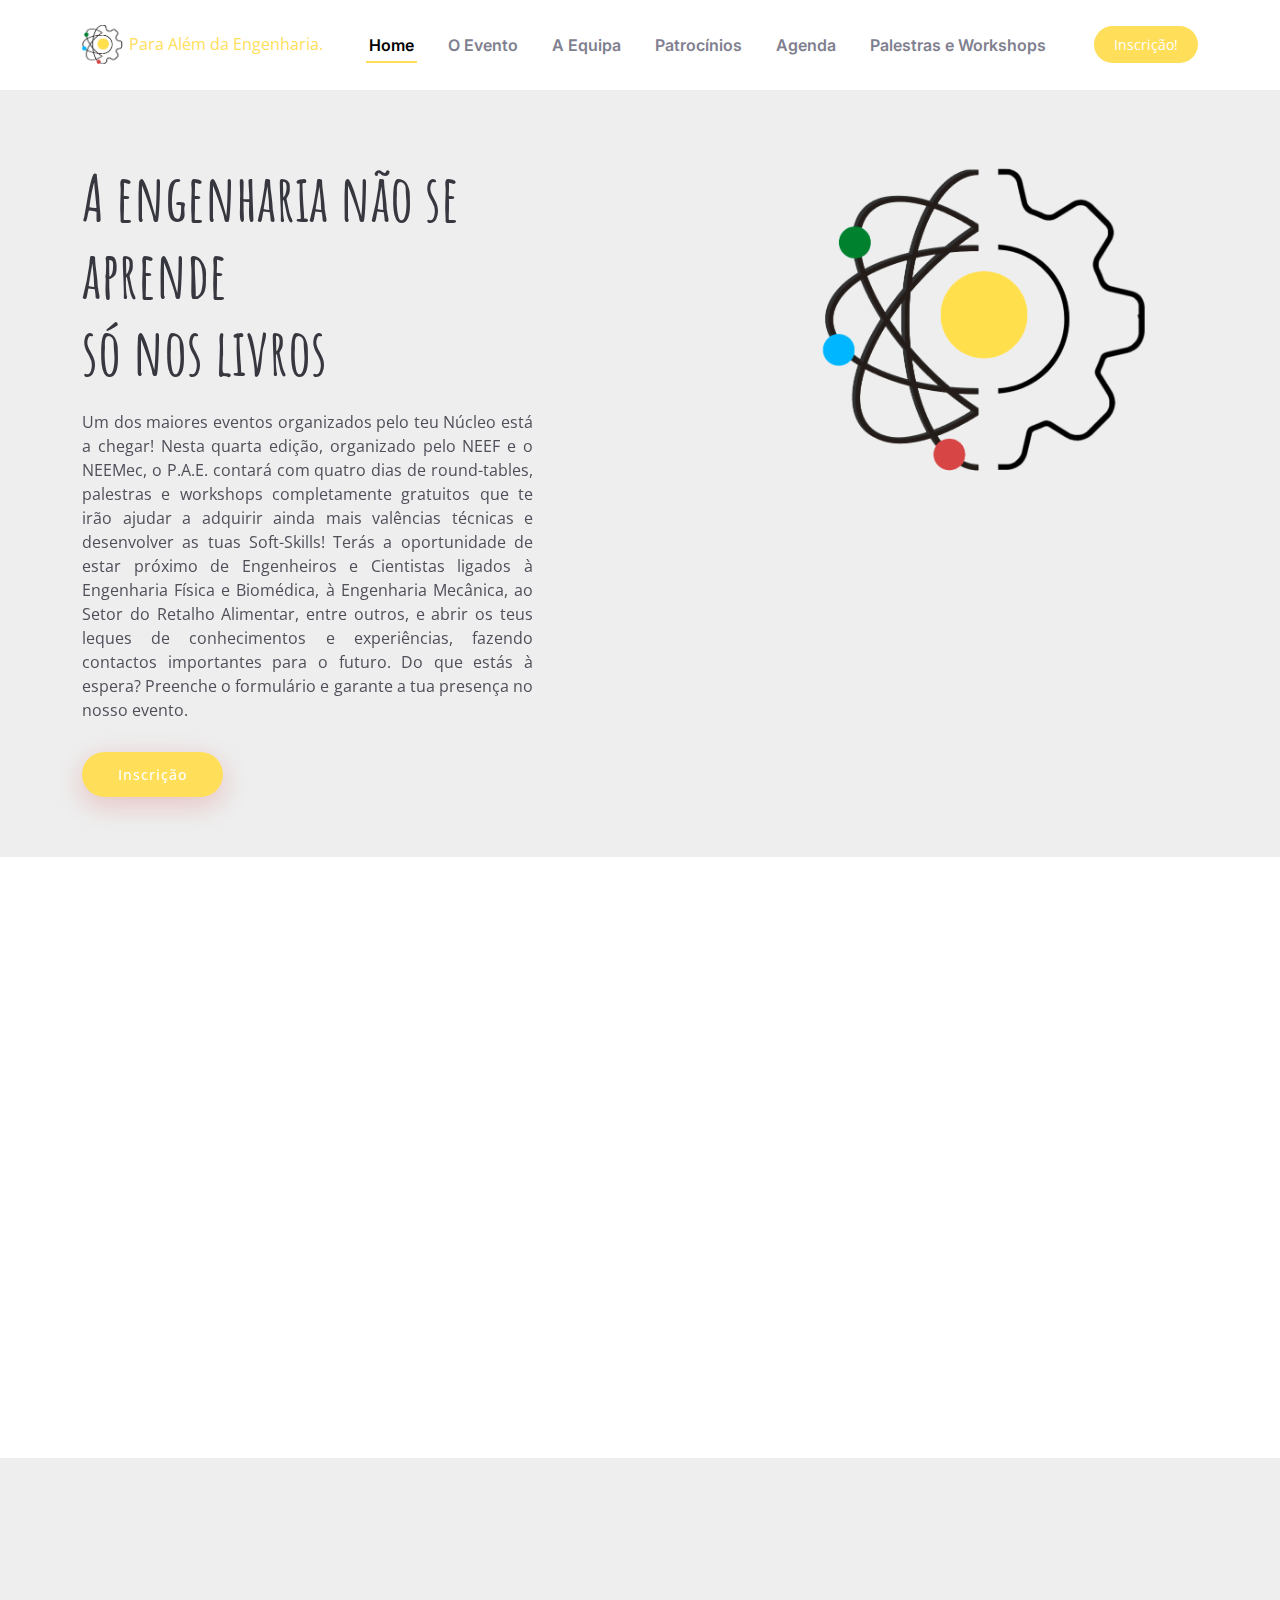
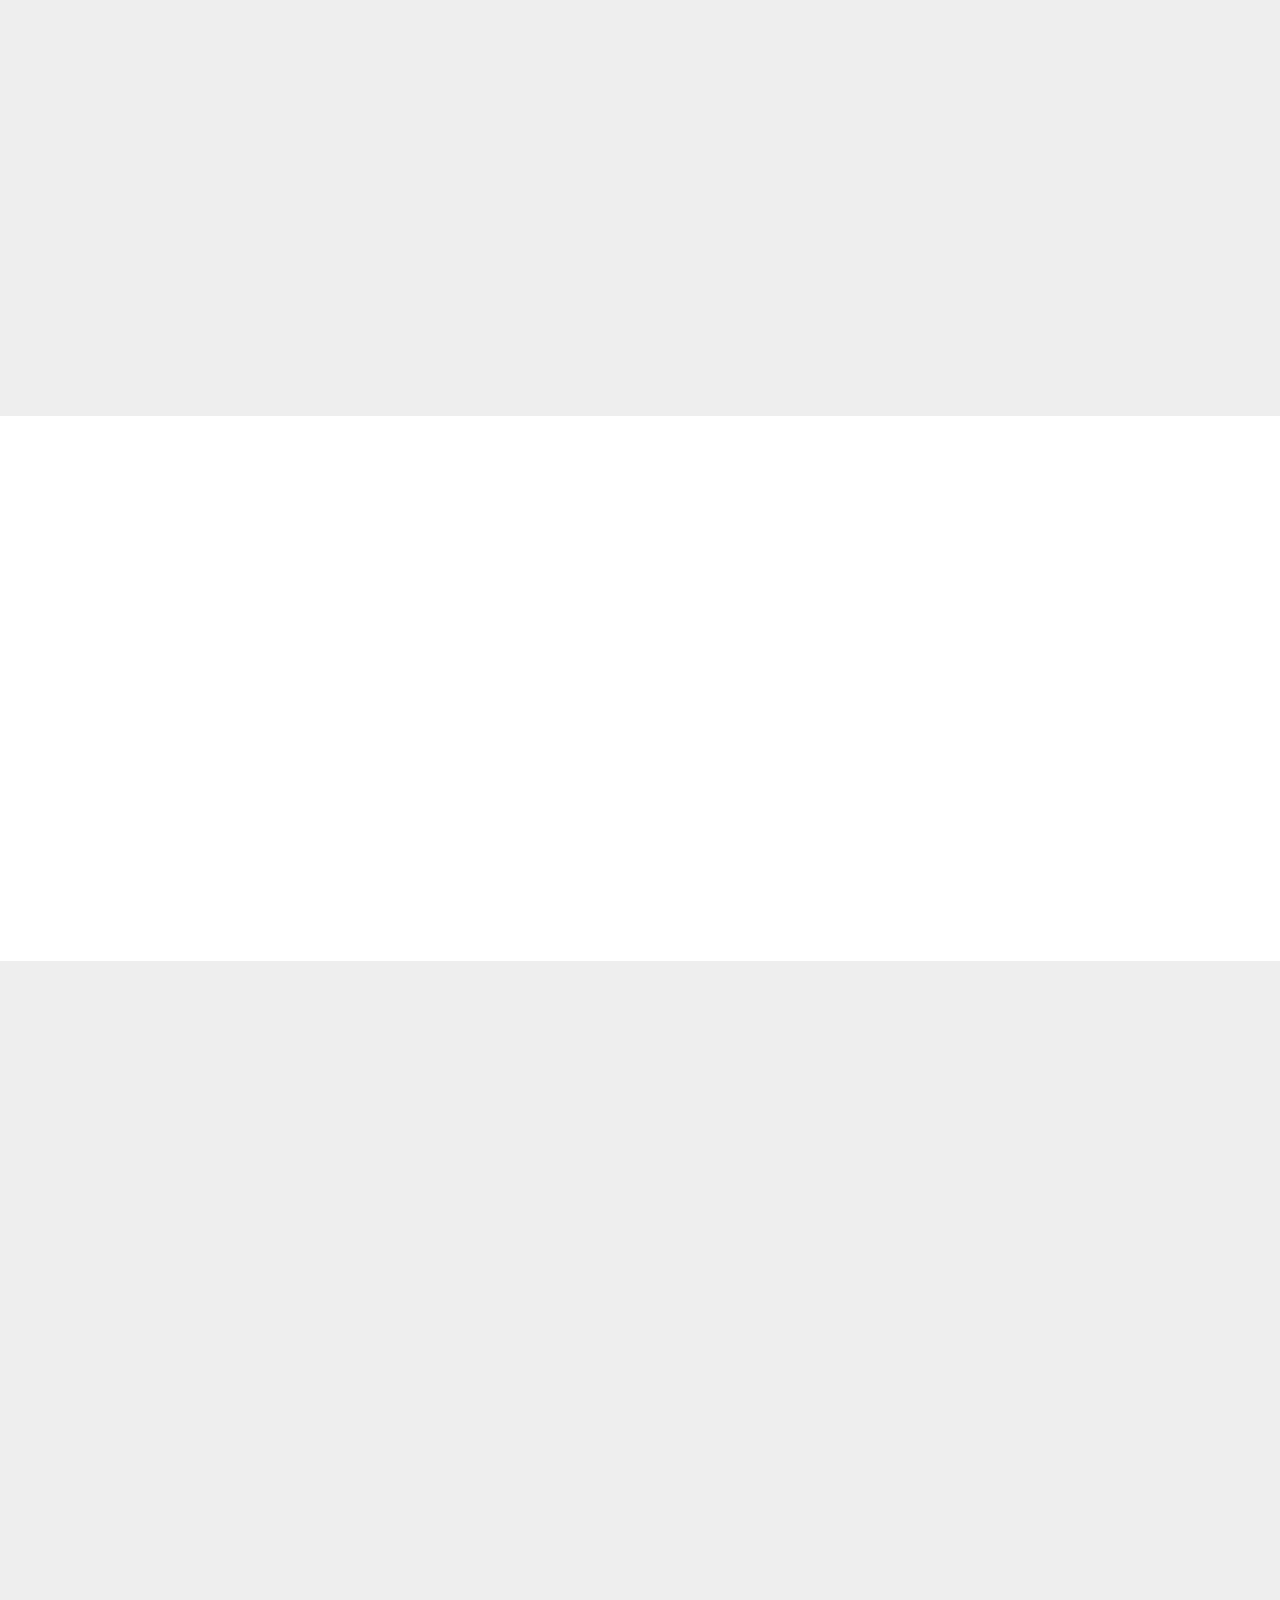
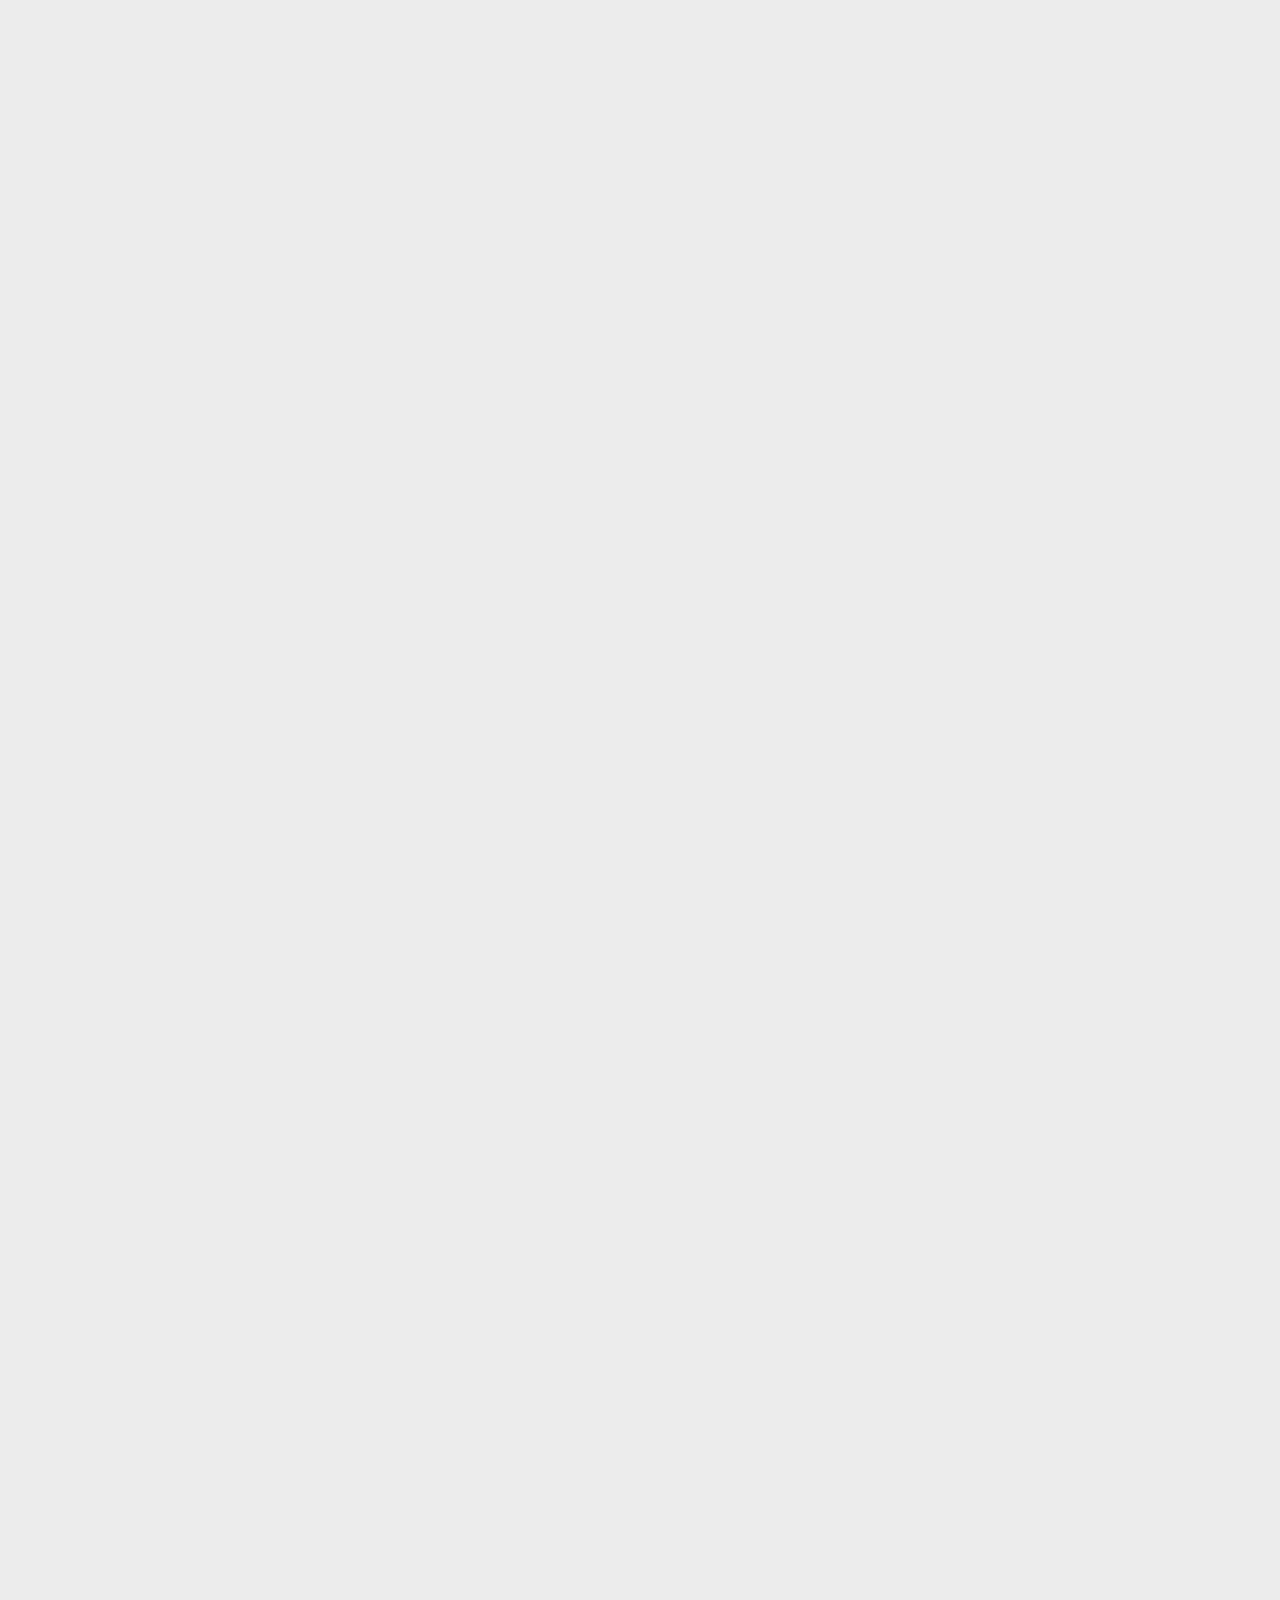
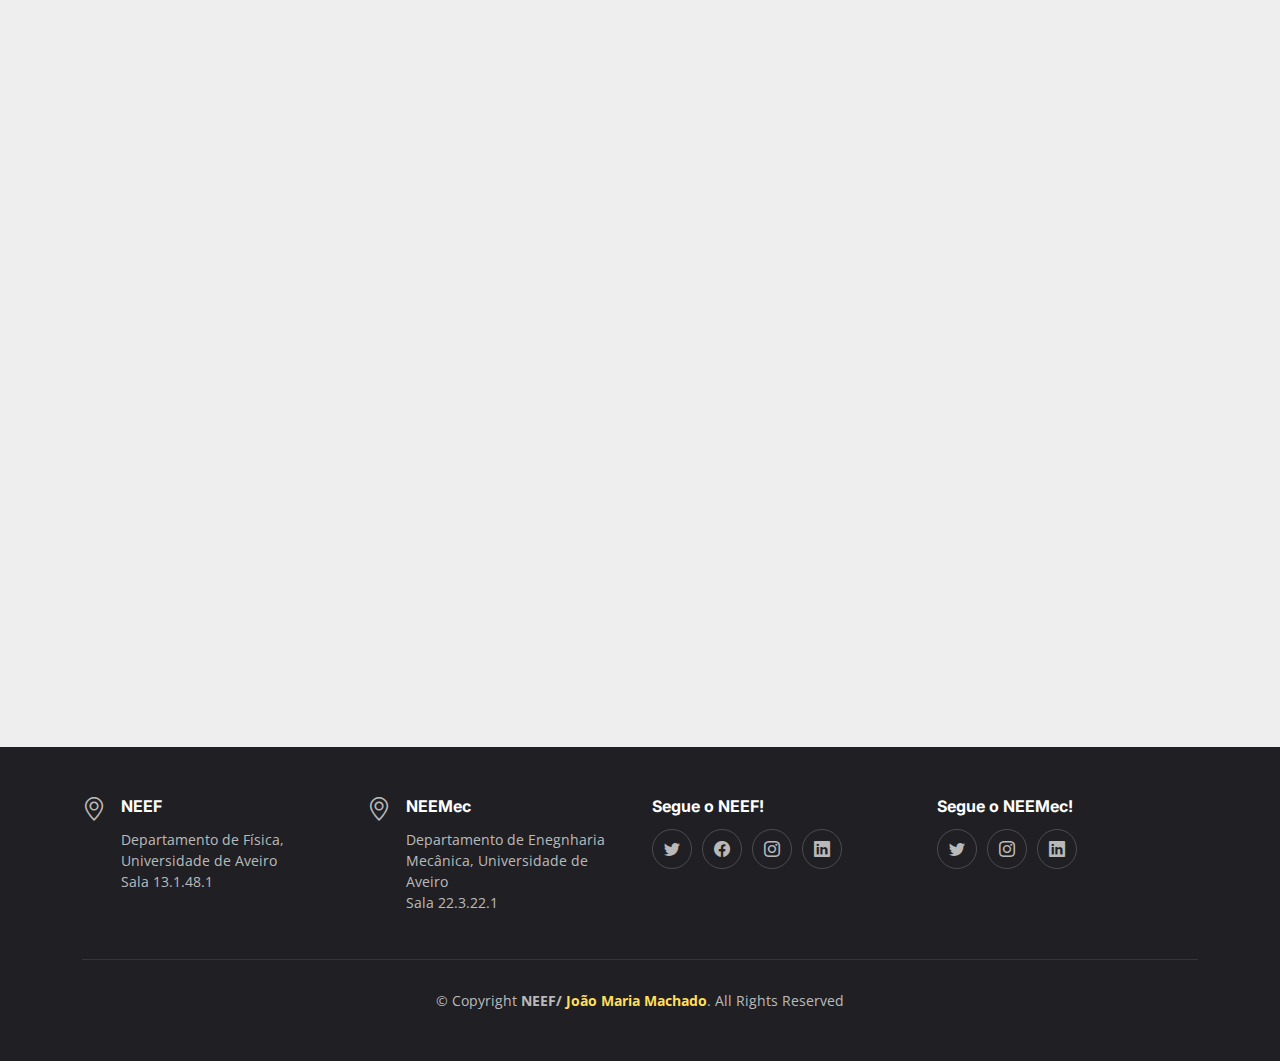
<file: index.html>
<!DOCTYPE html>
<html lang="pt">

<head>
  <meta charset="utf-8">
  <meta content="width=device-width, initial-scale=1.0" name="viewport">

  <title>Para Além da Engenharia</title>
  <meta content="" name="description">
  <meta content="" name="keywords">

  <!-- Favicons -->
  <link href="assets/img/favicon.png" rel="icon">
  <link href="assets/img/apple-touch-icon.png" rel="apple-touch-icon">

  <!-- Google Fonts -->
  <link rel="preconnect" href="https://fonts.googleapis.com">
  <link rel="preconnect" href="https://fonts.gstatic.com" crossorigin>
  <link href="https://fonts.googleapis.com/css2?family=Open+Sans:ital,wght@0,300;0,400;0,500;0,600;0,700;1,300;1,400;1,600;1,700&family=Amatic+SC:ital,wght@0,300;0,400;0,500;0,600;0,700;1,300;1,400;1,500;1,600;1,700&family=Inter:ital,wght@0,300;0,400;0,500;0,600;0,700;1,300;1,400;1,500;1,600;1,700&display=swap" rel="stylesheet">

  <!-- Vendor CSS Files -->
  <link href="assets/vendor/bootstrap/css/bootstrap.min.css" rel="stylesheet">
  <link href="assets/vendor/bootstrap-icons/bootstrap-icons.css" rel="stylesheet">
  <link href="assets/vendor/aos/aos.css" rel="stylesheet">
  <link href="assets/vendor/glightbox/css/glightbox.min.css" rel="stylesheet">
  <link href="assets/vendor/swiper/swiper-bundle.min.css" rel="stylesheet">

  <!-- Template Main CSS File -->
  <link href="assets/css/main.css" rel="stylesheet">



		<script src="https://ajax.googleapis.com/ajax/libs/jquery/3.3.1/jquery.min.js"></script>
		<script src="https://cdnjs.cloudflare.com/ajax/libs/popper.js/1.12.9/umd/popper.min.js"></script>
		<script src="https://maxcdn.bootstrapcdn.com/bootstrap/4.0.0/js/bootstrap.min.js"></script>
		<style>
				.card {
						margin: 40px;
				}
		</style>

</head>

<body>

  <!-- ======= Header ======= -->
  <header id="header" class="header fixed-top d-flex align-items-center">
    <div class="container d-flex align-items-center justify-content-between">

      <a href="index.html" class="logo d-flex align-items-center me-auto me-lg-0">
        <!-- Uncomment the line below if you also wish to use an image logo -->
        <img src="assets/img/image.png" alt="">
      </h1> Para Além da Engenharia<span>.</span></h1>
      </a>

      <nav id="navbar" class="navbar">
        <ul>
          <li><a href="#hero">Home</a></li>
          <li><a href="#about">O Evento</a></li>
          <li><a href="#chefs">A Equipa</a></li>
          <li><a href="#menu">Patrocínios</a></li>
          <li><a href="#schedule">Agenda</a></li>
          <li><a href="#detalhes">Palestras e Workshops</a></li>
        </ul>
      </nav><!-- .navbar -->

      <a class="btn-book-a-table" href="https://forms.gle/epuyZ7zQnH4CVH4K8">Inscrição!</a>
      <i class="mobile-nav-toggle mobile-nav-show bi bi-list"></i>
      <i class="mobile-nav-toggle mobile-nav-hide d-none bi bi-x"></i>

    </div>
  </header><!-- End Header -->

  <!-- ======= Hero Section ======= -->
  <section id="hero" class="hero d-flex align-items-center section-bg">
    <div class="container">
      <div class="row justify-content-between gy-5">
        <div class="col-lg-5 order-2 order-lg-1 d-flex flex-column justify-content-center align-items-center align-items-lg-start text-center text-lg-start">
          <h2 data-aos="fade-up">A engenharia não se aprende<br>só nos livros</h2>
          <p data-aos="fade-up" data-aos-delay="100" style="text-align: justify;" >Um dos maiores eventos organizados pelo teu Núcleo está a chegar! 
            Nesta quarta edição, organizado pelo NEEF e o NEEMec, o P.A.E. contará com quatro dias de round-tables, palestras e workshops completamente gratuitos que te irão ajudar a adquirir ainda mais valências técnicas e desenvolver as tuas Soft-Skills!
            Terás a oportunidade de estar próximo de Engenheiros e Cientistas ligados à Engenharia Física e Biomédica, à Engenharia Mecânica, ao Setor do Retalho Alimentar, entre outros, e abrir os teus leques de conhecimentos e experiências, fazendo contactos importantes para o futuro.            
            Do que estás à espera? Preenche o formulário e garante a tua presença no nosso evento. 
          </p>
          <div class="d-flex" data-aos="fade-up" data-aos-delay="200">
            <a href="https://forms.gle/epuyZ7zQnH4CVH4K8" class="btn-book-a-table">Inscrição</a>
          </div>
        </div>
        <div class="col-lg-5 order-1 order-lg-2 text-center text-lg-start">
          <img src="assets/img/hero-img.png" class="img-fluid" alt="" data-aos="zoom-in" data-aos-delay="200">
        </div>
      </div>
    </div>
  </section><!-- End Hero Section -->

  <main id="main">

    <!-- ======= About Section ======= -->
    <section id="about" class="about">
      <div class="container" data-aos="fade-up">

        <div class="section-header">
          <h2>O Evento</h2>
          <p>O que é o <span>Para Além da Engenharia?</span></p>
        </div>
        O "Para Além da Engenharia" é um evento organizado pelos Núcleos de Estudantes de Engenharia Física e Engenharia Mecânica da Associação Académica Universidade de Aveiro.
        Tem como objetivo enriquecer a vida académica dos nossos estudantes e criar um evento de formação em conjunto com as empresas
              <div class="NEEFLogo">
                <img src="assets/img/logos.png" class="img-fluid" alt=""  data-aos-delay="200">
              </div>
            </div>
          </div>
        </div>

      </div>
    </section><!-- End About Section -->

    <!-- ======= Testimonials Section ======= -->
    <section id="chefs" class="testimonials section-bg">
      <div class="container" data-aos="fade-up">

        <div class="section-header">
          <h2>A Equipa</h2>
          <p>A Equipa do <span>PAE</span></p>
        </div>

        <div class="slides-1 swiper" data-aos="fade-up" data-aos-delay="100">
          <div class="swiper-wrapper">

            <div class="swiper-slide">
              <div class="testimonial-item">
                <div class="row gy-4 justify-content-center">
                  <div class="col-lg-6">
                    <div class="testimonial-content">
                      <h3>Marcos Mendes</h3>
                      <h4>Coordenador do NEEF</h4>
                    </div>
                  </div>
                  <div class="col-lg-2 text-center">
                    <img src="assets/img/marcos.jpg" class="img-fluid testimonial-img" alt="">
                  </div>
                </div>
              </div>
            </div><!-- End testimonial item -->


            <div class="swiper-slide">
              <div class="testimonial-item">
                <div class="row gy-4 justify-content-center">
                  <div class="col-lg-6">
                    <div class="testimonial-content">
                      <h3>João Paulo Silva</h3>
                      <h4>Vice-Coordenador do NEEF</h4>
                    </div>
                  </div>
                  <div class="col-lg-2 text-center">
                    <img src="assets/img/joaopaulo.jpg" class="img-fluid testimonial-img" alt="">
                  </div>
                </div>
              </div>
            </div><!-- End testimonial item -->


            
            <div class="swiper-slide">
              <div class="testimonial-item">
                <div class="row gy-4 justify-content-center">
                  <div class="col-lg-6">
                    <div class="testimonial-content">
                      <h3>Carolina Alberto</h3>
                      <h4>Responsável Financeira do NEEF</h4>
                    </div>
                  </div>
                  <div class="col-lg-2 text-center">
                    <img src="assets/img/carol.jpg" class="img-fluid testimonial-img" alt="">
                  </div>
                </div>
              </div>
            </div><!-- End testimonial item -->


            
            
            <div class="swiper-slide">
              <div class="testimonial-item">
                <div class="row gy-4 justify-content-center">
                  <div class="col-lg-6">
                    <div class="testimonial-content">
                      <h3>Leonor Luz</h3>
                      <h4>Vogal do Setor de Pedagógico do NEEF</h4>
                    </div>
                  </div>
                  <div class="col-lg-2 text-center">
                    <img src="assets/img/leonor.jpg" class="img-fluid testimonial-img" alt="">
                  </div>
                </div>
              </div>
            </div><!-- End testimonial item -->


            
            
            <div class="swiper-slide">
              <div class="testimonial-item">
                <div class="row gy-4 justify-content-center">
                  <div class="col-lg-6">
                    <div class="testimonial-content">
                      <h3>Liliana Martins</h3>
                      <h4>Vogal do Setor de Pedagógico do NEEF</h4>
                    </div>
                  </div>
                  <div class="col-lg-2 text-center">
                    <img src="assets/img/lila.jpg" class="img-fluid testimonial-img" alt="">
                  </div>
                </div>
              </div>
            </div><!-- End testimonial item -->



            <div class="swiper-slide">
              <div class="testimonial-item">
                <div class="row gy-4 justify-content-center">
                  <div class="col-lg-6">
                    <div class="testimonial-content">
                      <h3>Inês Proença</h3>
                      <h4>Vogal do Setor de Imagem do NEEF</h4>
                    </div>
                  </div>
                  <div class="col-lg-2 text-center">
                    <img src="assets/img/inesp.jpg" class="img-fluid testimonial-img" alt="">
                  </div>
                </div>
              </div>
            </div><!-- End testimonial item -->


            
            <div class="swiper-slide">
              <div class="testimonial-item">
                <div class="row gy-4 justify-content-center">
                  <div class="col-lg-6">
                    <div class="testimonial-content">
                      <h3>Inês Martins</h3>
                      <h4>Vogal do Setor de Imagem do NEEF</h4>
                    </div>
                  </div>
                  <div class="col-lg-2 text-center">
                    <img src="assets/img/inesm.jpg" class="img-fluid testimonial-img" alt="">
                  </div>
                </div>
              </div>
            </div><!-- End testimonial item -->


            <div class="swiper-slide">
              <div class="testimonial-item">
                <div class="row gy-4 justify-content-center">
                  <div class="col-lg-6">
                    <div class="testimonial-content">
                      <h3>João Maria Machado</h3>
                      <h4>Ex-Vogal e Atual Colaborador do Setor de Imagem do NEEF</h4>
                    </div>
                  </div>
                  <div class="col-lg-2 text-center">
                    <img src="assets/img/joaomaria.png" class="img-fluid testimonial-img" alt="">
                  </div>
                </div>
              </div>
            </div><!-- End testimonial item -->


            
            <div class="swiper-slide">
              <div class="testimonial-item">
                <div class="row gy-4 justify-content-center">
                  <div class="col-lg-6">
                    <div class="testimonial-content">
                      <h3>Luís Pires</h3>
                      <h4>Vogal do Setor Desportivo do NEEF</h4>
                    </div>
                  </div>
                  <div class="col-lg-2 text-center">
                    <img src="assets/img/pires.jpg" class="img-fluid testimonial-img" alt="">
                  </div>
                </div>
              </div>
            </div><!-- End testimonial item -->


                        
            <div class="swiper-slide">
              <div class="testimonial-item">
                <div class="row gy-4 justify-content-center">
                  <div class="col-lg-6">
                    <div class="testimonial-content">
                      <h3>Rodrigo Sá</h3>
                      <h4>Vogal do Setor Desportivo do NEEF</h4>
                    </div>
                  </div>
                  <div class="col-lg-2 text-center">
                    <img src="assets/img/rodrigo.jpg" class="img-fluid testimonial-img" alt="">
                  </div>
                </div>
              </div>
            </div><!-- End testimonial item -->


            <div class="swiper-slide">
              <div class="testimonial-item">
                <div class="row gy-4 justify-content-center">
                  <div class="col-lg-6">
                    <div class="testimonial-content">
                      <h3>Pedro André</h3>
                      <h4>Vogal do Setor Cultural do NEEF</h4>
                    </div>
                  </div>
                  <div class="col-lg-2 text-center">
                    <img src="assets/img/pedro.jpg" class="img-fluid testimonial-img" alt="">
                  </div>
                </div>
              </div>
            </div><!-- End testimonial item -->


            <div class="swiper-slide">
              <div class="testimonial-item">
                <div class="row gy-4 justify-content-center">
                  <div class="col-lg-6">
                    <div class="testimonial-content">
                      <h3>David Carriço</h3>
                      <h4>Vogal do Setor Cultural do NEEF</h4>
                    </div>
                  </div>
                  <div class="col-lg-2 text-center">
                    <img src="assets/img/carrico.jpg" class="img-fluid testimonial-img" alt="">
                  </div>
                </div>
              </div>
            </div><!-- End testimonial item -->




            <div class="swiper-slide">
              <div class="testimonial-item">
                <div class="row gy-4 justify-content-center">
                  <div class="col-lg-6">
                    <div class="testimonial-content">
                      <h3>Manuel Mineiro</h3>
                      <h4>Coordenador do NEEMec</h4>
                    </div>
                  </div>
                  <div class="col-lg-2 text-center">
                    <img src="assets/img/Mineiro.jpg" class="img-fluid testimonial-img" alt="">
                  </div>
                </div>
              </div>
            </div><!-- End testimonial item -->



            <div class="swiper-slide">
              <div class="testimonial-item">
                <div class="row gy-4 justify-content-center">
                  <div class="col-lg-6">
                    <div class="testimonial-content">
                      <h3>Maria Barroqueiro</h3>
                      <h4>Responsável Financeira do NEEMec</h4>
                    </div>
                  </div>
                  <div class="col-lg-2 text-center">
                    <img src="assets/img/Maria.jpg" class="img-fluid testimonial-img" alt="">
                  </div>
                </div>
              </div>
            </div><!-- End testimonial item -->


            <div class="swiper-slide">
              <div class="testimonial-item">
                <div class="row gy-4 justify-content-center">
                  <div class="col-lg-6">
                    <div class="testimonial-content">
                      <h3>Tiago Gama</h3>
                      <h4>Vogal do Setor Pedagógico do NEEMec</h4>
                    </div>
                  </div>
                  <div class="col-lg-2 text-center">
                    <img src="assets/img/tiagonmec.jpg" class="img-fluid testimonial-img" alt="">
                  </div>
                </div>
              </div>
            </div><!-- End testimonial item -->


            <div class="swiper-slide">
              <div class="testimonial-item">
                <div class="row gy-4 justify-content-center">
                  <div class="col-lg-6">
                    <div class="testimonial-content">
                      <h3>Sofia Amaral</h3>
                      <h4>Vogal do Setor Pedagógico do NEEMec</h4>
                    </div>
                  </div>
                  <div class="col-lg-2 text-center">
                    <img src="assets/img/Sofia.jpg" class="img-fluid testimonial-img" alt="">
                  </div>
                </div>
              </div>
            </div><!-- End testimonial item -->

            <div class="swiper-slide">
              <div class="testimonial-item">
                <div class="row gy-4 justify-content-center">
                  <div class="col-lg-6">
                    <div class="testimonial-content">
                      <h3>Ana Jorge</h3>
                      <h4>Vogal do Setor de Multimédia do NEEMec</h4>
                    </div>
                  </div>
                  <div class="col-lg-2 text-center">
                    <img src="assets/img/Ana.jpg" class="img-fluid testimonial-img" alt="">
                  </div>
                </div>
              </div>
            </div><!-- End testimonial item -->

            <div class="swiper-slide">
              <div class="testimonial-item">
                <div class="row gy-4 justify-content-center">
                  <div class="col-lg-6">
                    <div class="testimonial-content">
                      <h3>Francisco Teixeira</h3>
                      <h4>Vogal do Setor de Multimédia do NEEMec</h4>
                    </div>
                  </div>
                  <div class="col-lg-2 text-center">
                    <img src="assets/img/kikojpg.jpg" class="img-fluid testimonial-img" alt="">
                  </div>
                </div>
              </div>
            </div><!-- End testimonial item -->


            
            <div class="swiper-slide">
              <div class="testimonial-item">
                <div class="row gy-4 justify-content-center">
                  <div class="col-lg-6">
                    <div class="testimonial-content">
                      <h3>João Mimoso</h3>
                      <h4>Colaborador do Setor Pedagógico do NEEMec</h4>
                    </div>
                  </div>
                  <div class="col-lg-2 text-center">
                    <img src="assets/img/Mimoso.jpg" class="img-fluid testimonial-img" alt="">
                  </div>
                </div>
              </div>
            </div><!-- End testimonial item -->
            


 

 

 

            
          </div>
          <div class="swiper-pagination"></div>
        </div>

      </div>
    </section><!-- End Testimonials Section -->



     <!-- ======= Menu Section ======= -->
     <section id="menu" class="menu">
      <div class="container" data-aos="fade-up">

        <div class="section-header">
          <h2>Os nossos patrocinadores</h2>
          <p>Obrigado pela <span>ajuda!</span></p>
        </div>

        <ul class="nav nav-tabs d-flex justify-content-center" data-aos="fade-up" data-aos-delay="200">

          <li class="nav-item">
            <a class="nav-link active show" data-bs-toggle="tab" data-bs-target="#menu-starters">
              <h4>Patrocinadores Oficiais</h4>
            </a>
          </li><!-- End tab nav item -->

          <li class="nav-item">
            <a class="nav-link" data-bs-toggle="tab" data-bs-target="#menu-breakfast">
              <h4>Patrocinadores</h4>
            </a><!-- End tab nav item -->


            <li class="nav-item">
              <a class="nav-link" data-bs-toggle="tab" data-bs-target="#apoios">
                <h4>Apoios</h4>
              </a><!-- End tab nav item -->


        </ul>

        <div class="tab-content" data-aos="fade-up" data-aos-delay="300">

          <div class="tab-pane fade active show" id="menu-starters">

            <div class="tab-header text-center">
              <p>Patrocinadores</p>
              <h3>Oficiais</h3>
            </div>

            <div class="row gy-5">



              
              <div class="col-lg-4 menu-item">
                <a  href="https://www.vestas.com/en" ><img src="assets/img/vestas.png" class="menu-img img-fluid" alt=""></a>

              </div><!-- Menu Item -->

            </div>  
            </div>
          </div><!-- End Breakfast Menu Content -->



          <div class="tab-content" data-aos="fade-up" data-aos-delay="300">

            <div class="tab-pane fade " id="menu-breakfast">
  
              <div class="tab-header text-center">
                <p>Patrocinadores</p>
              </div>


              
  
              <div class="row gy-5">
  
                <div class="col-lg-4 menu-item">
                  <a href="https://www.lusiaves.pt/"><img src="assets/img/lusiaves.png" class="menu-img img-fluid" alt=""></a>

                </div><!-- Menu Item -->
  
                
                <div class="col-lg-4 menu-item">
                  <a href="https://www.indice-consultores.pt/"><img src="assets/img/indice.png" class="menu-img img-fluid" alt=""></a>

                </div><!-- Menu Item -->

                <div class="col-lg-4 menu-item">
                  <a href="https://www.daikin.pt/pt_pt/customers.html"><img src="assets/img/daikin-logo.png" class="menu-img img-fluid" alt=""></a>

                </div><!-- Menu Item -->
              

                <div class="col-lg-4 menu-item">
                  <a href="https://www.roboplan.pt/pt"><img src="assets/img/roboplan.png" class="menu-img img-fluid" alt=""></a>

                </div><!-- Menu Item -->


                
                <div class="col-lg-4 menu-item">
                  <a href="https://www.kirchhoff-automotive.com/pt"><img src="assets/img/logo.png" class="menu-img img-fluid" alt=""></a>

                </div><!-- Menu Item -->
                
                <div class="col-lg-4 menu-item">
                  <a href="https://colep-pk.com/"><img src="assets/img/celop.png" class="menu-img img-fluid" alt=""></a>

                </div><!-- Menu Item -->

              </div>  
              </div>  
            </div><!-- End Breakfast Menu Content -->
  

            <div class="tab-content" data-aos="fade-up" data-aos-delay="300">

              <div class="tab-pane fade " id="apoios">
    
                <div class="tab-header text-center">
                  <p>Apoios</p>
                </div>
    
                <div class="row gy-5">
                    
                <div class="col-lg-4 menu-item">
                  <a href= "https://www.ua.pt/"><img src="assets/img/stepup.png" class="menu-img img-fluid" alt=""></a>

                </div><!-- Menu Item -->
                 
    


  
  
                </div>  
                </div>  
              </div><!-- End Breakfast Menu Content -->





        </div>

      </div>
    </section><!-- End Menu Section -->



     <!-- ======= Programa Section ======= -->
     <section id="schedule">
      <div class="container" data-aos="fade-up">
        <div class="section-header">
          <h2>Programa</h2>
          <p>Programa do evento</p>
        </div>

        <ul class="nav nav-tabs" role="tablist" data-aos="fade-up" data-aos-delay="100">

          <li class="nav-item">
            <a class="nav-link active" href="#dia1" role="tab" data-bs-toggle="tab">8 de Maio</a>
          </li>

          <li class="nav-item">
            <a class="nav-link " href="#dia2" role="tab" data-bs-toggle="tab">9 de Maio</a>
          </li>

          <li class="nav-item">
            <a class="nav-link " href="#dia3" role="tab" data-bs-toggle="tab">10 de Maio</a>
          </li>

          <li class="nav-item">
            <a class="nav-link" href="#dia4" role="tab" data-bs-toggle="tab">11 de Maio</a>
          </li>

        </ul>

        <!--<h3 class="sub-heading">O programa do evento divide-se em dois dias.</h3>-->
        <div class="tab-content row justify-content-center aos-init aos-animate" data-aos="fade-up" data-aos-delay="200">

          <!-- Schdule Day 1 -->
          <div role="tabpanel" class="col-lg-9 tab-pane active " id="dia1">
            <div class="row schedule-item">
              <div class="col-md-2"><time>13:00 - 14:15H</time></div>
              <div class="col-md-10">
                <h4>Check-In</h4>
                <p></p>
              </div>
            </div>
            <div class="row schedule-item">
              <div class="col-md-2"><time>14:30 - 16:15 AM</time></div>
              <div class="col-md-10">
                <h4>Sessão de Abertura (Auditório José Grácio)</h4>
                <p>Com presença do Exº Sr. Reitor, Ordem dos Engenheiros e do Prof. José Fernando Mendes (Complex Systems Society)</p>
              </div>
            </div>
            <div class="row schedule-item">
              <div class="col-md-2"><time>16:30 - 17:30H </time></div>
              <div class="col-md-10">
                <h4>Palestra NEEF (Auditório Dfis)</h4>
                <p>Sensores óticos inteligentes para a Internet das Coisas: captação e geração de energia e autenticação móvel.</p>
              </div>
            </div>
            <div class="row schedule-item">
              <div class="col-md-2"><time>16:30 - 17:30H</time></div>
              <div class="col-md-10">
                <h4>Palestra NEEMec (Auditório José Grácio)</h4>
                <p>Mas afinal, o que faz um Engenheiro de manutenção?</p>
              </div>
            </div>
            <div class="row schedule-item">
              <div class="col-md-2"><time>17:30 - 18:00H</time></div>
              <div class="col-md-10">
                <h4>Coffee Break</h4>
                <p></p>
              </div>
            </div>
            <div class="row schedule-item">
              <div class="col-md-2"><time>18:00 - 19:00H</time></div>
              <div class="col-md-10">
                <h4>Palestra Grupo de Operações Especiais da PSP (Sala 23.1.6)</h4>
                <p>Organização a Alta-Performance</p>
              </div>
            </div>

            <div class="row schedule-item">
              <div class="col-md-2"><time>20:30 - 22:30H</time></div>
              <div class="col-md-10">
                <h4>Momento Desportivo</h4>
              </div>
            </div>
          </div>
          <!-- End Schdule Day 1 -->

          <!-- Schdule Day 2 -->
          <div role="tabpanel" class="col-lg-9 tab-pane " id="dia2">

            <div class="row schedule-item">
              <div class="col-md-2"><time>15:00 - 16:00H </time></div>
              <div class="col-md-10">
                <h4>Palestra (Sala 23.1.6)</h4>
                <p>Como Criar uma Startup do Zero</p>
              </div>
            </div>
            <div class="row schedule-item">
              <div class="col-md-2"><time>16:00 - 17:15H</time></div>
              <div class="col-md-10">
                <h4>Workshop Speak and Lead</h4>
                <p>Falar em Público</p>
              </div>
            </div>
            <div class="row schedule-item">
              <div class="col-md-2"><time> 16:00 - 17:15H</time></div>
              <div class="col-md-10">
                <h4>Workshop Speak and Lead</h4>
                <p>Comunicação em Entrevistas</p>
              </div>
            </div>
            <div class="row schedule-item">
              <div class="col-md-2"><time>17:15 - 17:30H</time></div>
              <div class="col-md-10">
                <h4>Coffee Break</h4>
              </div>
            </div>

            
            <div class="row schedule-item">
              <div class="col-md-2"><time> 17:30H - 18:30H</time></div>
              <div class="col-md-10">
                <h4>Round Table (Sala 23.1.6)</h4>
                <p>O papel do Associativismo no futuro</p>
              </div>
            </div>
          </div>
          <!-- End Schdule Day 2 -->



        <!-- Schdule Day 3 -->
          <div role="tabpanel" class="col-lg-9 tab-pane " id="dia3">

            <div class="row schedule-item">
                <div class="col-md-2"><time>14:30 - 16:30H</time></div>
                <div class="col-md-10">
                  <h4>Workshop (Sala  23.3.4)</h4>
                  <p>Lean Academy Portugal </p>
                </div>
              </div>


            
            <div class="row schedule-item">
              <div class="col-md-2"><time>14:30 - 16:00H</time></div>
              <div class="col-md-10">
                <h4>Round-Table (Sala 18.1.8)</h4>
                <p>Mas afinal, o que é que os RH valorizam?</p>
              </div>
            </div>

            <div class="row schedule-item">
              <div class="col-md-2"><time>16:00  - 19:00H</time></div>
              <div class="col-md-10">
                <h4>Coffee Break e Atividade de Networking</h4>
                <p>Aproximação de Estudantes e Stakeholders</p>
              </div>
            </div>

          <!-- End Schdule Day 3 -->  
        </div>

        <!-- Schdule Day 4 -->
        <div role="tabpanel" class="col-lg-9 tab-pane " id="dia4">

          <div class="row schedule-item">
            <div class="col-md-2"><time>14:30 - 17:00H</time></div>
            <div class="col-md-10">
              <h4>Workshop (Sala 10.2.8)</h4>
              <p>  Robótica | Amkor Semiconductores | Outsystems </p>
            </div>
          </div>


          <div class="row schedule-item">
            <div class="col-md-2"><time>17:00 - 17:15H </time></div>
            <div class="col-md-10">
              <h4>Coffee Break</h4>
            </div>
          </div>


          <div class="row schedule-item">
            <div class="col-md-2"><time>17:15 - 19:00H </time></div>
            <div class="col-md-10">
              <h4>Depois do mestrado faço o quê -  NEEMec (Auditório José Grácio)</h4>
              <p>Antigos Alunos NEEMec</p>
            </div>
          </div>


          <div class="row schedule-item">
            <div class="col-md-2"><time>17:15 - 19:00H </time></div>
            <div class="col-md-10">
              <h4>Depois do mestrado faço o quê -  NEEF (Auditório do DFis) </h4>
              <p>Antigos Alunos NEEF: André Ferreira e Luís Martins (Bosch), Mariana Soares, Joana Martins, Joana Soeiro </p>
            </div>
          </div>


          <div class="row schedule-item">
            <div class="col-md-2"><time>19:00 - 00:00H </time></div>
            <div class="col-md-10">
              <h4>Convívio</h4>
              <p>Encerramento do Evento</p>
            </div>
          </div>

      

        <!-- End Schdule Day 4 -->  
      </div>        
    </section><!-- End Schedule Section -->

				 <!-- ======= Workshops Section ======= -->
				<section id="detalhes" class="testimonials section-bg">
					<div class="container" data-aos="fade-up">

							<div class="section-header">
									<h2>Palestras e Workshops</h2>
									<p>Algumas <span>Informações</span></p>
							</div>


    <div class="container" >
      <div class="row">
				
        <div class="col-md-4">
          <div class="card">
            <img src="assets/img/sensores.png" class="card-img-top">
            <div class="card-body">
              <h5 class="card-title">Sensores óticos inteligentes para a Internet das Coisas: captação e geração de energia e autenticação móvel.</h5>
              <button class="btn btn-link" data-toggle="collapse" data-target="#collapseOne">Saber Mais</button>
              <div id="collapseOne" class="collapse">
                <p class="card-text"> Os sensores desempenham um papel fundamental na Internet das Coisas (IoT) monitorizando diferentes parâmetros internos e 
									externos às redes de comunicação. Os desafios para a IoT incluem estratégias acessíveis capazes de converter de forma sustentável um sinal de uma rede de sensores óticos numa sequência de dados digitais. O acoplamento de sensores óticos a smartphones surge como uma possibilidade para a nova geração de sensores óticos móveis. A fotoluminescência destaca-se como um método ótico remoto baseado na dependência da emissão de um material com um dado parâmetro físico (e.g. temperatura). Nesta apresentação, iremos combinar termometria de luminescência e funções físicas não clonáveis (PUFs) para a deteção móvel da temperatura num leque alargado de aplicações, nas quais se destacam os serviços de e-Saúde. Esta abordagem explora o desenvolvimento de sistemas eficazes, sustentáveis e de baixo custo que promovem a prestação de cuidados de saúde. O uso combinado de smartphones e LEDs é uma abordagem sustentável para a indústria, para a aceitação social e uso generalizado.</p>
              </div>
            </div>
          </div>
        </div>


        <div class="col-md-4">
          <div class="card">
            <img src="assets/img/org.png" class="card-img-top">
            <div class="card-body">
              <h5 class="card-title">Organização a Alta-Performance</h5>
              <button class="btn btn-link" data-toggle="collapse" data-target="#collapseTwo">Saber Mais</button>
              <div id="collapseTwo" class="collapse">
                <p class="card-text"> O Grupo de Operações Especiais da PSP é chamado em situações de elevado risco, pois é sabido que, no final do dia, a missão será cumprida com sucesso! A disciplina, a liderança e a organização inerentes à sua atividade manifestam a Alta-Performance presente em todos os seus Operacionais. Dia 8 de maio, pelas 18h00, não queiras perder esta palestra que te irá ensinar as boas práticas de uma grupo especial com uma taxa de sucesso altíssima!. </p>
              </div>
            </div>
          </div>
        </div>



        <div class="col-md-4">
          <div class="card">
            <img src="assets/img/lean.png" class="card-img-top">
            <div class="card-body">
              <h5 class="card-title">Lean Management (Sala 23.3.4) | @ Lean Academy Portugal</h5>
              <button class="btn btn-link" data-toggle="collapse" data-target="#collapseThree">Saber Mais</button>
              <div id="collapseThree" class="collapse">
                <p class="card-text">A Lean Academy Portugal, uma organização sem fins lucrativos, vem ao "Para Além da Engenharia" dar um workshop sobre Lean Management, uma filosofia de gestão industrial e empresarial que tem como objetivo principal criar valor para a empresa através da redução de desperdício. [Formação Certificada]. </p>
              </div>
            </div>
          </div>
        </div>




          <div class="col-md-4">
            <div class="card">
                <img src="assets/img/robotica.png" class="card-img-top">
                <div class="card-body">
                    <h5 class="card-title">Workshop Robótica Industrial | @ Roboplan</h5>
                    <button class="btn btn-link" data-toggle="collapse" data-target="#collapseFive">Saber Mais</button>
                    <div id="collapseFive" class="collapse">
                      <p class="card-text"> A Roboplan é uma empresa do tecido empresarial Aveirense e referência na Automação 
                        Industrial e na Robótica, fornecendo aos seus clientes soluções "à medida" para o seu chão de fábrica. Não faltes a este workshop de Robótica Industrial que te ajudará a perceber como é lidar com estas máquinas tão importantes para a Indústria.
                          </p>
                    </div>
                </div>
            </div>
        </div>
              
            
            <div class="col-md-4">
              <div class="card">
                  <img src="assets/img/startup.png" class="card-img-top">
                  <div class="card-body">
                      <h5 class="card-title">Como criar uma Startup do 0 </h5>
                      <button class="btn btn-link" data-toggle="collapse" data-target="#collapseSix">Saber Mais</button>
                      <div id="collapseSix" class="collapse">
                        <p class="card-text">Já pensaste em abrir a tua própria empresa ou estás interessado em saber como é
                           que se cria uma startup do 0? Nós lemos os teus pensamentos, o Dr. José Rabelo, Engenheiro de formação e Consultor de Startups irá falar sobre todo o processo de criar uma Startup.
                           </p>
                      </div>
                  </div>
              </div>
          </div>






          <div class="col-md-4">
            <div class="card">
                <img src="assets/img/assos.png" class="card-img-top">
                <div class="card-body">
                    <h5 class="card-title">Round-Table Associativismo</h5>
                    <button class="btn btn-link" data-toggle="collapse" data-target="#collapseSeven">Saber Mais</button>
                    <div id="collapseSeven" class="collapse">
                      <p class="card-text">Associativismo manifesta-se de diferentes formas. Já conheces os Núcleos, já conheces o voluntariado. Mas, na realidade, porque é que o Associativismo é tão importante para o nosso futuro? Teremos nesta round-table José Mesquita, aluno da UA e fundador da associação Ryse, Francisca Mineiro ex-vice presidente do setor de apoio aos núcleos da AAUAv e
                         Sara Pereira presidente da associação nacional de estudantes de engenharia biomédica. </p>
                    </div>
                </div>
            </div>
        </div>




        <div class="col-md-4">
          <div class="card">
              <img src="assets/img/semi.png" class="card-img-top">
              <div class="card-body">
                  <h5 class="card-title">Workshop Semicondutores       </h5>
                  <button class="btn btn-link" data-toggle="collapse" data-target="#collapseEight">Saber Mais</button>
                  <div id="collapseEight" class="collapse">
                    <p class="card-text">Semicondutores são materiais que possuem propriedades intermediárias entre condutores (que conduzem eletricidade facilmente) e isolantes (que não conduzem eletricidade). São essenciais na produção de dispositivos eletrónicos modernos, como computadores, smartphones, TVs, painéis solares e muito mais. Neste workshop será apresentada uma breve descrição do contexto mundial do mercado de semicondutores, quais os produtos e processos da AMKOR Portugal e quais as competências que ajudamos a desenvolver na nossa equipa de engenharia.
                    </p>
                  </div>
              </div>
          </div>
      </div>

                       


    <div class="col-md-4">
      <div class="card">
          <img src="assets/img/speaking.png" class="card-img-top">
          <div class="card-body">
              <h5 class="card-title"> Workshop  Falar em público        </h5>
              <button class="btn btn-link" data-toggle="collapse" data-target="#collapseNine">Saber Mais</button>
              <div id="collapseNine" class="collapse">
                <p class="card-text">Com a Speak and Lead, empresa especializada em formações de Public Speaking, Persuasão e Liderança, poderás melhorar o teu discurso em público, com algumas dicas, por exemplo, sobre como controlar o nervosismo.

                </p>
              </div>
          </div>
      </div>
  </div>


  <div class="col-md-4">
    <div class="card">
        <img src="assets/img/interview.png" class="card-img-top">
        <div class="card-body">
            <h5 class="card-title"> Workshop Comunicação em entrevistas   </h5>
            <button class="btn btn-link" data-toggle="collapse" data-target="#collapseTen">Saber Mais</button>
            <div id="collapseTen" class="collapse">
              <p class="card-text">Neste workshop poderás adquirir dicas como não ficar nervoso numa entrevista, como mostrar todo o teu potencial com confiança, ou como te preparares para as perguntas mais difíceis numa entrevista. Vem descobrir estas e muitas mais neste workshop dinamizado pela Speak and Lead!


              </p>
            </div>
        </div>
    </div>
</div>

<div class="col-md-4">
  <div class="card">
      <img src="assets/img/rh.png" class="card-img-top">
      <div class="card-body">
          <h5 class="card-title"> RoundTable: Mas afinal, o que é que os RH valorizam?   </h5>
          <button class="btn btn-link" data-toggle="collapse" data-target="#collapseEleven">Saber Mais</button>
          <div id="collapseEleven" class="collapse">
            <p class="card-text">Nesta roundtable, poderás contar com a presença de várias empresas como a Jerónimo Martins, Michael Page e BorgWarner  que vão abordar que características são mais apelativas na hora do recrutamento e dar dicas para te poderes destacar durante este processo.
            </p>
          </div>
      </div>
  </div>
</div>

<div class="col-md-4">
  <div class="card">
      <img src="assets/img/out.png" class="card-img-top">
      <div class="card-body">
          <h5 class="card-title">Workshop OutSystems: Glintt “What can you do with OutSystems?”    </h5>
          <button class="btn btn-link" data-toggle="collapse" data-target="#collapseTwelve">Saber Mais</button>
          <div id="collapseTwelve" class="collapse">
            <p class="card-text">OutSystems são uma plataforma de desenvolvimento de software de baixo código que permite criar aplicações web e móveis personalizadas com rapidez e facilidade, sem ser preciso programação manual intensiva. Neste workshop poderá aprender mais sobre estas plataformas com a Glintt, empresa de referência na Península Ibérica em Consultoria e Serviços Tecnológicos.
            </p>
          </div>
      </div>
  </div>
</div>


<div class="col-md-4">
  <div class="card">
      <img src="assets/img/roundtable.png" class="card-img-top">
      <div class="card-body">
          <h5 class="card-title">Roundtable antigos alunos NEEF: Depois do mestrado faço o quê?         </h5>
          <button class="btn btn-link" data-toggle="collapse" data-target="#collapse13">Saber Mais</button>
          <div id="collapse13" class="collapse">
            <p class="card-text">Se não sabes o que fazer após o mestrado e tens dúvidas sobre o teu futuro, não te preocupes! Nesta Roundtable poderás conhecer antigos alunos que já passaram pelo mesmo e que vão partilhar o seu percurso e o que os motivou. 
              Estes antigos alunos vão ser: A  Joana Soeiro, estudante de Engenharia Biomédica que neste momento está a realizar o seu doutoramento;  O Luis Martins e o André Ferreira, ambos formados em Engenharia Física e a trabalhar na Bosch; A  Mariana Soares formada em Engenharia Biomédica e a trabalhar na Accenture; A Joana Martins formada em Engenharia Computacional e a realizar neste momento doutoramento em Matemática.
            </p>
          </div>
      </div>
  </div>
</div>





                  </div>
                  </div>
		
		<!-- =======End  Workshops Section ======= -->

  </main><!-- End #main -->

  <!-- ======= Footer ======= -->
  <footer id="footer" class="footer">

    <div class="container">
      <div class="row gy-3">
        <div class="col-lg-3 col-md-6 d-flex">
          <i class="bi bi-geo-alt icon"></i>
          <div>
            <h4>NEEF</h4>
            <p>
              Departamento de Física, Universidade de Aveiro <br>
              Sala 13.1.48.1<br>
            </p>
          </div>
        </div>



        <div class="col-lg-3 col-md-6 footer-links d-flex">
          <i class="bi bi-geo-alt icon"></i>
          <div>
            <h4>NEEMec</h4>
            <p>
              Departamento de Enegnharia Mecânica, Universidade de Aveiro <br>
              Sala 22.3.22.1<br>
            </p>
          </div>
        </div>

        <div class="col-lg-3 col-md-6 footer-links">
          <h4>Segue o NEEF!</h4>
          <div class="social-links d-flex">
            <a href="https://twitter.com/NEEMec" class="twitter"><i class="bi bi-twitter"></i></a>
            <a href="https://www.facebook.com/NEEF.AAUAv" class="facebook"><i class="bi bi-facebook"></i></a>
            <a href="https://www.instagram.com/neef_aauav/" class="instagram"><i class="bi bi-instagram"></i></a>
            <a href="https://www.linkedin.com/company/neef-aauav/" class="linkedin"><i class="bi bi-linkedin"></i></a>
          </div>
        </div>

        <div class="col-lg-3 col-md-6 footer-links">
          <h4>Segue o NEEMec!</h4>
          <div class="social-links d-flex">
            <a href="https://twitter.com/neef_aauav" class="twitter"><i class="bi bi-twitter"></i></a>
           <!--  <a href="https://www.facebook.com/NEEF.AAUAv" class="facebook"><i class="bi bi-facebook"></i></a>-->
           <a href="https://www.instagram.com/neemec.aauav/" class="instagram"><i class="bi bi-instagram"></i></a>
            <a href="https://www.linkedin.com/company/neemec/" class="linkedin"><i class="bi bi-linkedin"></i></a>
          </div>
        </div>

      </div>
    </div>

    <div class="container">
      <div class="copyright">
        &copy; Copyright <strong><span>NEEF/ <a href="https://www.linkedin.com/in/jmmachado99/">João Maria Machado</a></span></strong>. All Rights Reserved
    </div>

  </footer><!-- End Footer -->
  <!-- End Footer -->

  <a href="#" class="scroll-top d-flex align-items-center justify-content-center"><i class="bi bi-arrow-up-short"></i></a>

  <div id="preloader"></div>

  <!-- Vendor JS Files -->
  <script src="assets/vendor/bootstrap/js/bootstrap.bundle.min.js"></script>
  <script src="assets/vendor/aos/aos.js"></script>
  <script src="assets/vendor/glightbox/js/glightbox.min.js"></script>
  <script src="assets/vendor/purecounter/purecounter_vanilla.js"></script>
  <script src="assets/vendor/swiper/swiper-bundle.min.js"></script>
  <script src="assets/vendor/php-email-form/validate.js"></script>

  <!-- Template Main JS File -->
  <script src="assets/js/main.js"></script>

</body>

</html>
</file>
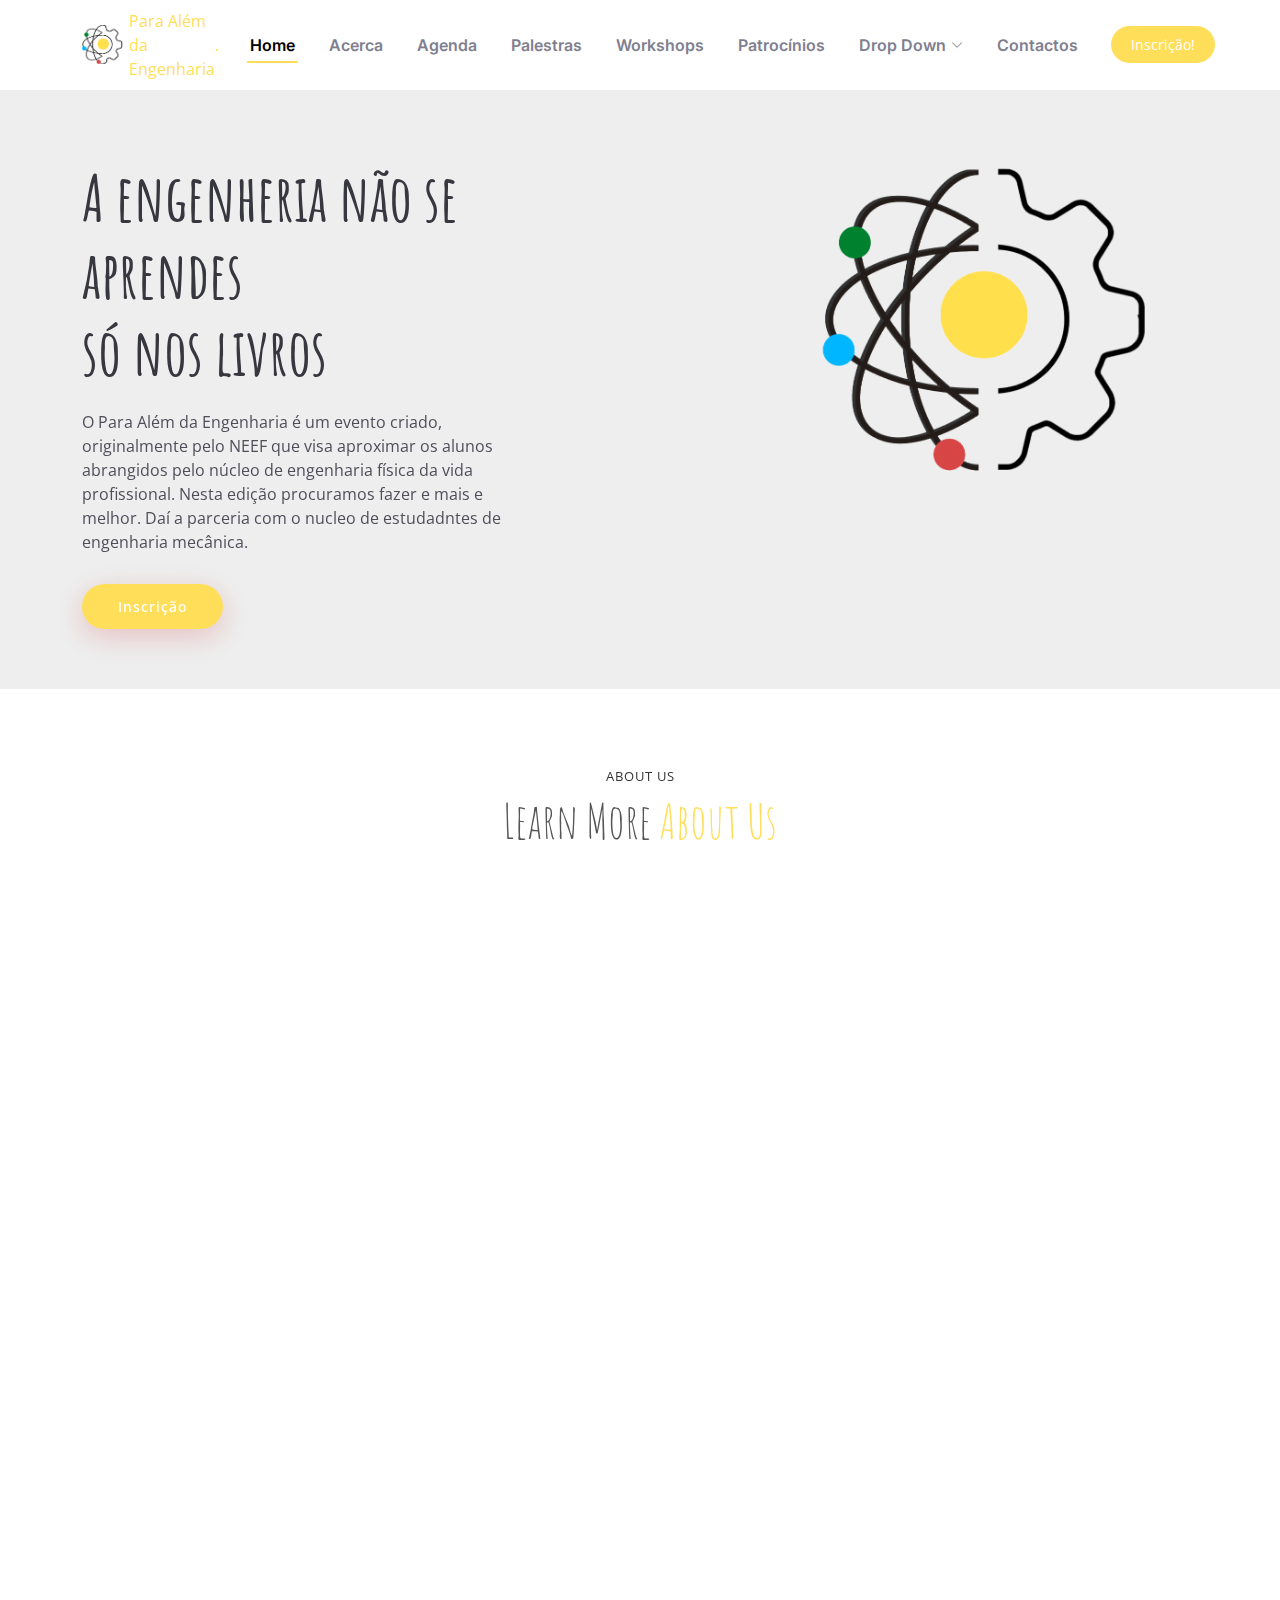
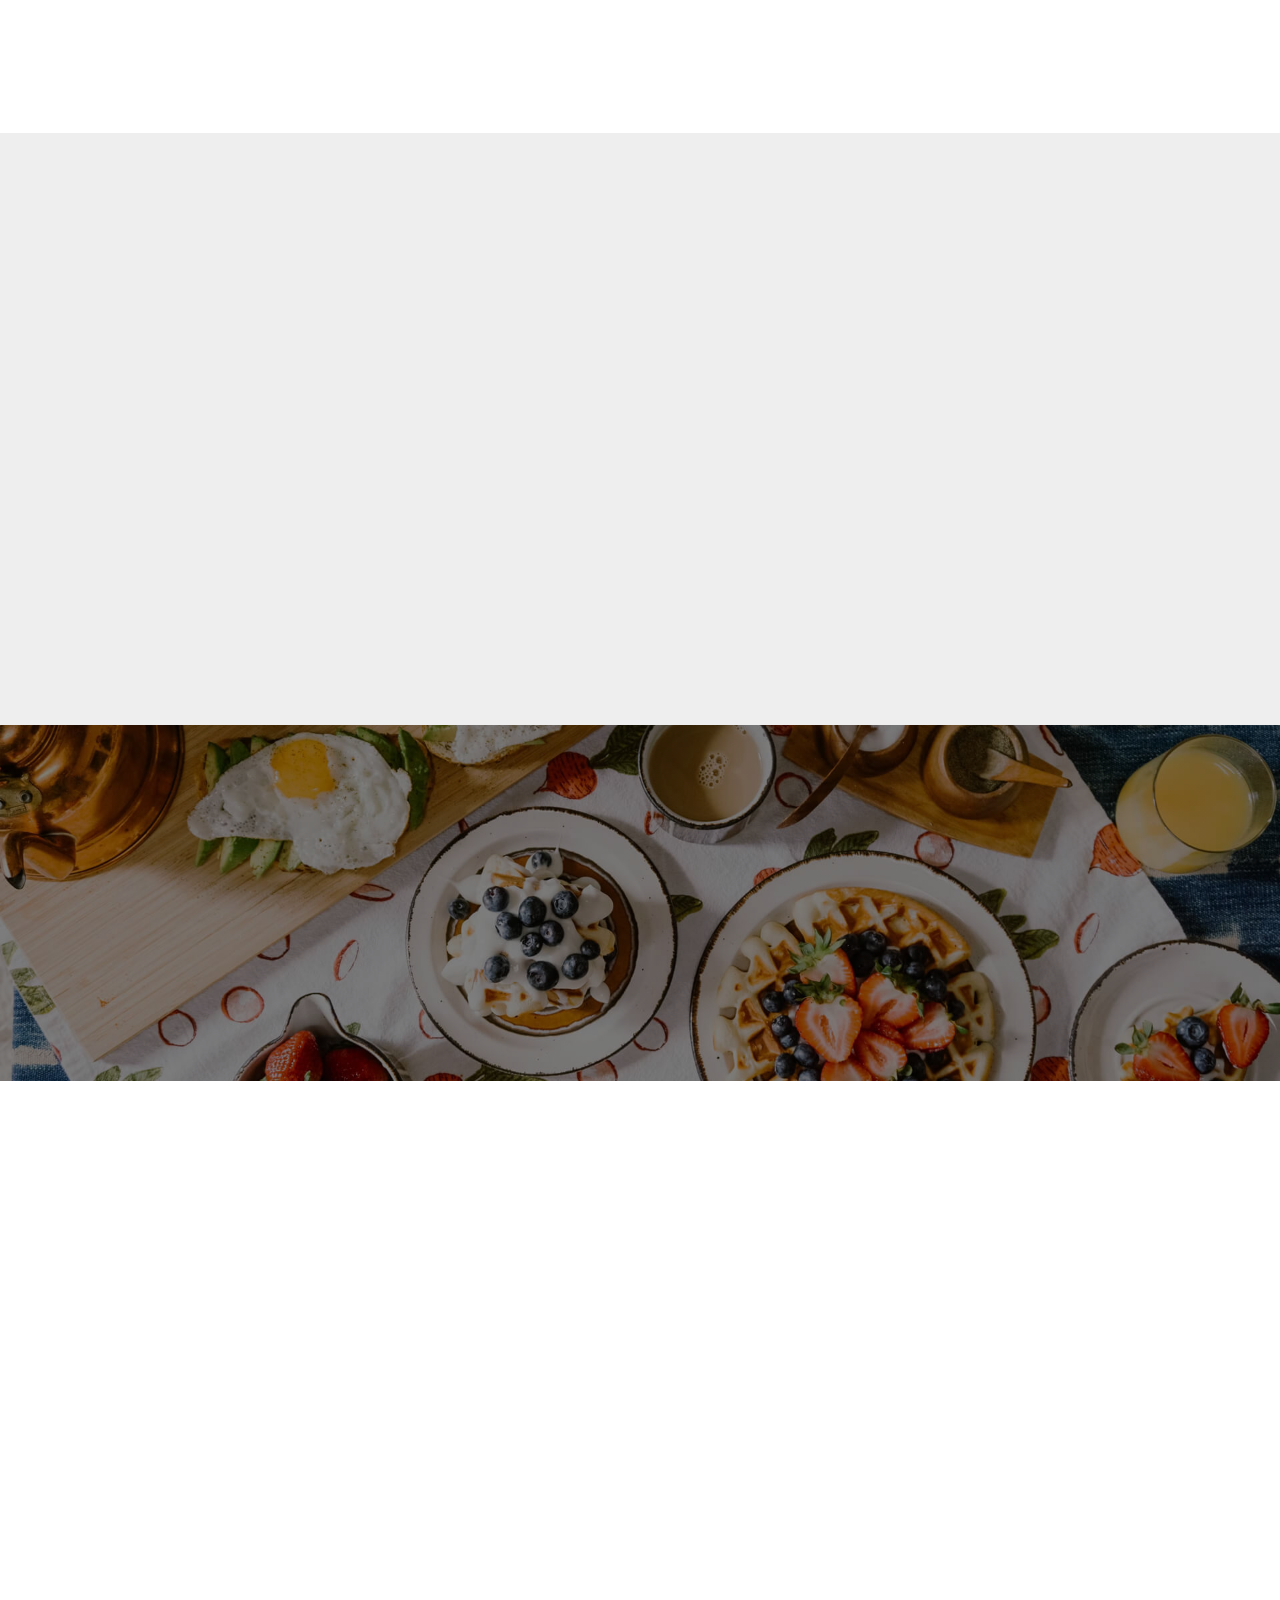
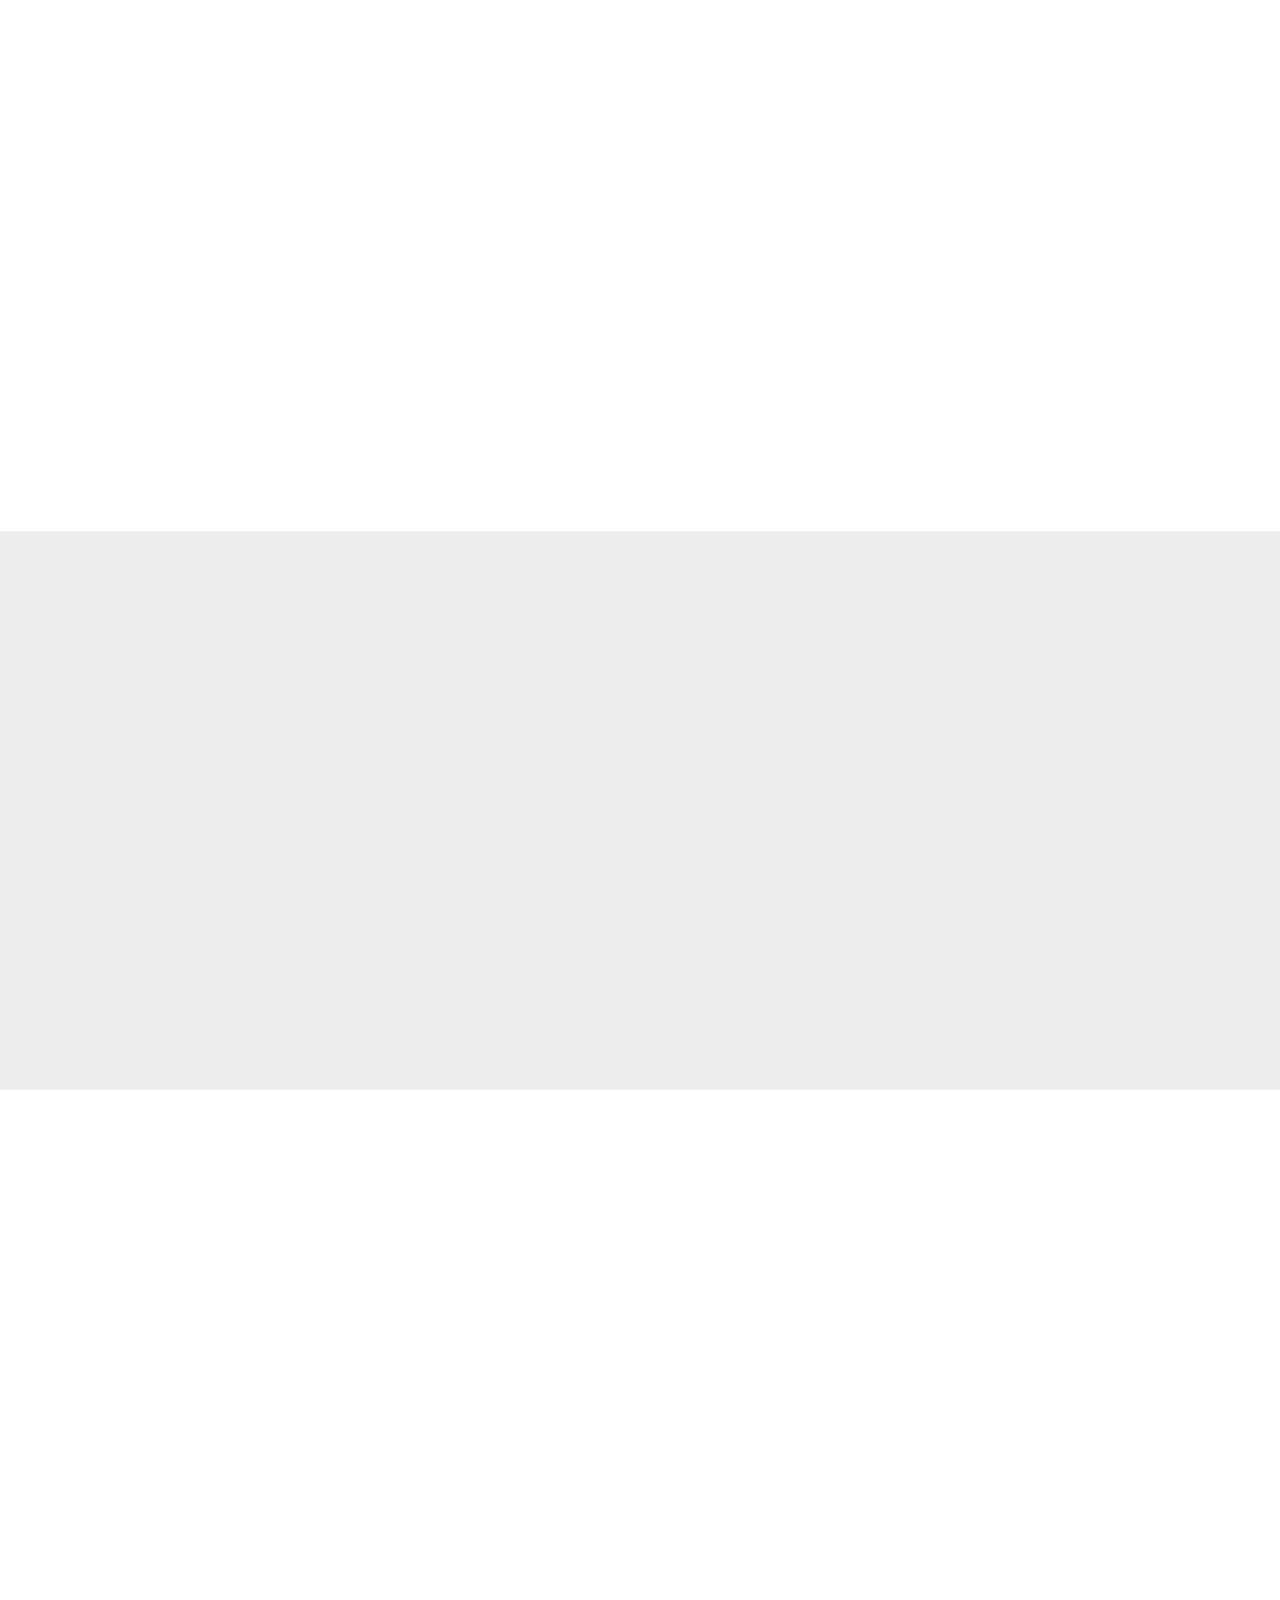
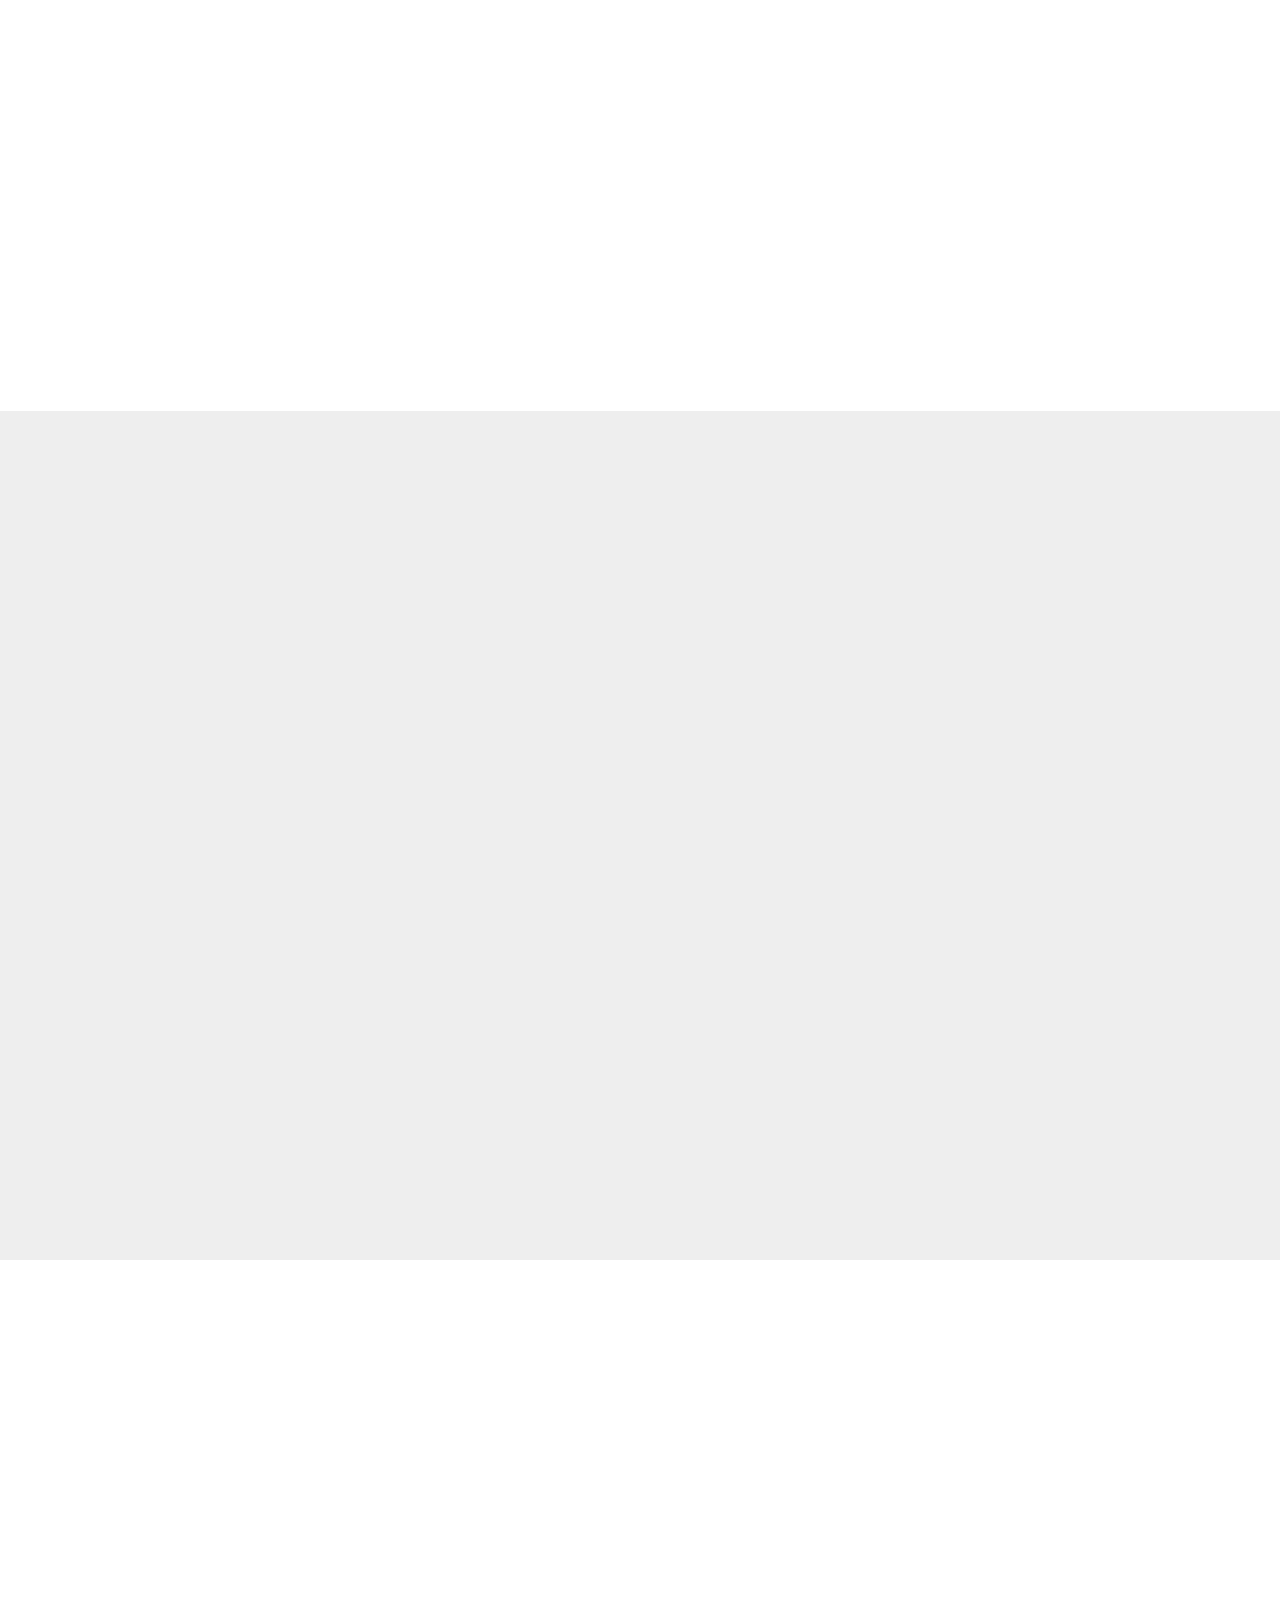
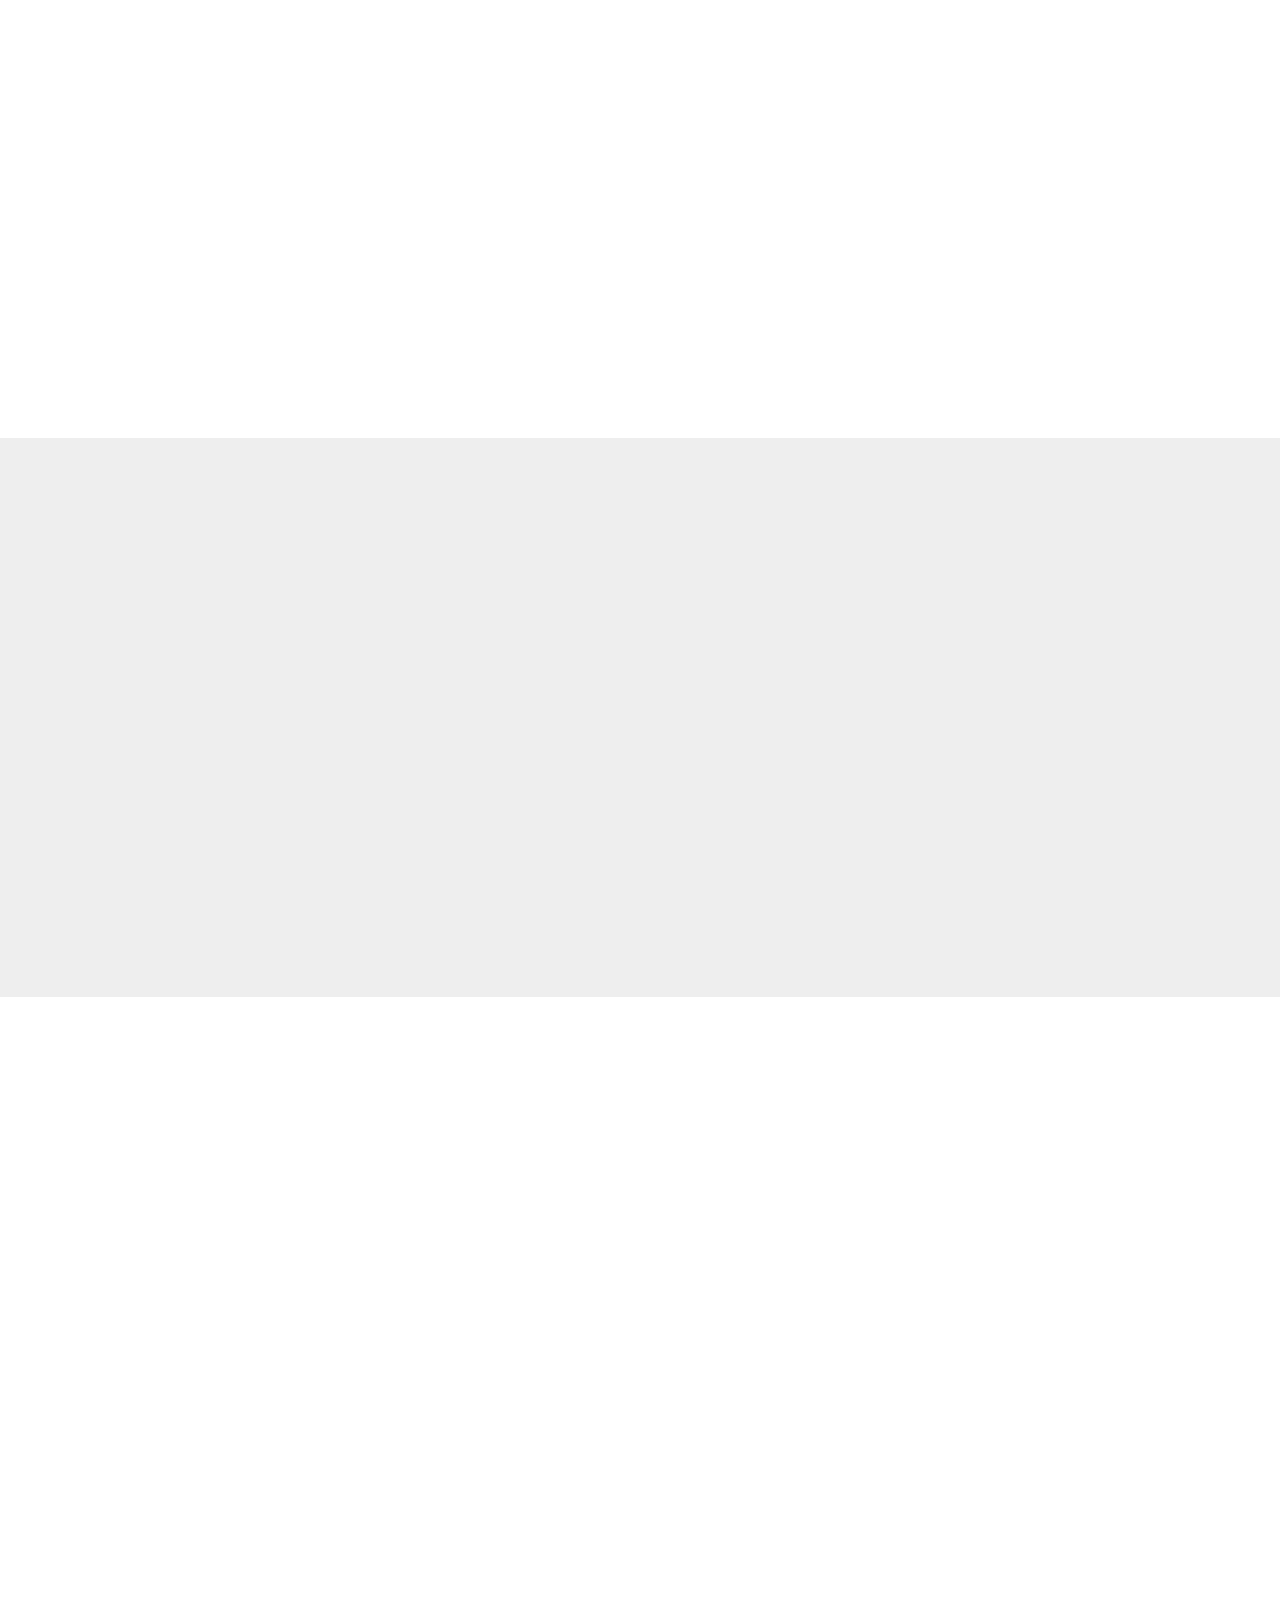
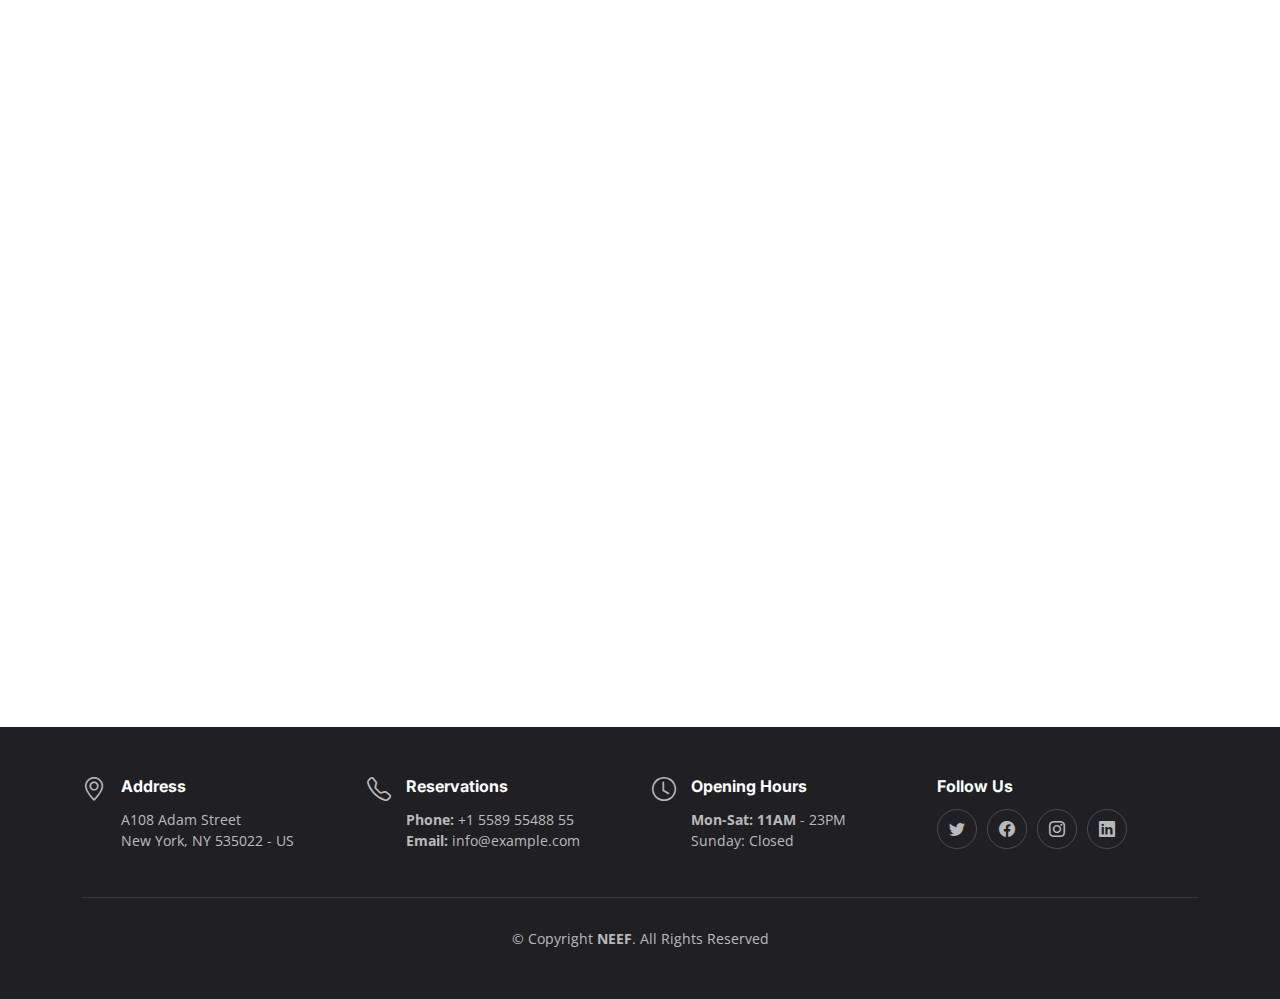
<file: backup.html>
<!DOCTYPE html>
<html lang="pt">

<head>
  <meta charset="utf-8">
  <meta content="width=device-width, initial-scale=1.0" name="viewport">

  <title>Para Além da Engenharia</title>
  <meta content="" name="description">
  <meta content="" name="keywords">

  <!-- Favicons -->
  <link href="assets/img/favicon.png" rel="icon">
  <link href="assets/img/apple-touch-icon.png" rel="apple-touch-icon">

  <!-- Google Fonts -->
  <link rel="preconnect" href="https://fonts.googleapis.com">
  <link rel="preconnect" href="https://fonts.gstatic.com" crossorigin>
  <link href="https://fonts.googleapis.com/css2?family=Open+Sans:ital,wght@0,300;0,400;0,500;0,600;0,700;1,300;1,400;1,600;1,700&family=Amatic+SC:ital,wght@0,300;0,400;0,500;0,600;0,700;1,300;1,400;1,500;1,600;1,700&family=Inter:ital,wght@0,300;0,400;0,500;0,600;0,700;1,300;1,400;1,500;1,600;1,700&display=swap" rel="stylesheet">

  <!-- Vendor CSS Files -->
  <link href="assets/vendor/bootstrap/css/bootstrap.min.css" rel="stylesheet">
  <link href="assets/vendor/bootstrap-icons/bootstrap-icons.css" rel="stylesheet">
  <link href="assets/vendor/aos/aos.css" rel="stylesheet">
  <link href="assets/vendor/glightbox/css/glightbox.min.css" rel="stylesheet">
  <link href="assets/vendor/swiper/swiper-bundle.min.css" rel="stylesheet">

  <!-- Template Main CSS File -->
  <link href="assets/css/main.css" rel="stylesheet">

  <!-- =======================================================
  * Template Name: Yummy
  * Updated: Mar 10 2023 with Bootstrap v5.2.3
  * Template URL: https://bootstrapmade.com/yummy-bootstrap-restaurant-website-template/
  * Author: BootstrapMade.com
  * License: https://bootstrapmade.com/license/
  ======================================================== -->
</head>

<body>

  <!-- ======= Header ======= -->
  <header id="header" class="header fixed-top d-flex align-items-center">
    <div class="container d-flex align-items-center justify-content-between">

      <a href="index.html" class="logo d-flex align-items-center me-auto me-lg-0">
        <!-- Uncomment the line below if you also wish to use an image logo -->
        <img src="assets/img/image.png" alt=""
        <h1>Para Além da Engenharia<span>.</span></h1>
      </a>

      <nav id="navbar" class="navbar">
        <ul>
          <li><a href="#hero">Home</a></li>
          <li><a href="#about">Acerca</a></li>
          <li><a href="#menu">Agenda</a></li>
          <li><a href="#events">Palestras</a></li>
          <li><a href="#chefs">Workshops</a></li>
          <li><a href="#gallery">Patrocínios</a></li>
          <li class="dropdown"><a href="#"><span>Drop Down</span> <i class="bi bi-chevron-down dropdown-indicator"></i></a>
            <ul>
              <li><a href="#">Drop Down 1</a></li>
              <li><a href="#">Drop Down 2</a></li>
              <li><a href="#">Drop Down 3</a></li>
              <li><a href="#">Drop Down 4</a></li>
            </ul>
          </li>
          <li><a href="#contact">Contactos</a></li>
        </ul>
      </nav><!-- .navbar -->

      <a class="btn-book-a-table" href="#book-a-table">Inscrição!</a>
      <i class="mobile-nav-toggle mobile-nav-show bi bi-list"></i>
      <i class="mobile-nav-toggle mobile-nav-hide d-none bi bi-x"></i>

    </div>
  </header><!-- End Header -->

  <!-- ======= Hero Section ======= -->
  <section id="hero" class="hero d-flex align-items-center section-bg">
    <div class="container">
      <div class="row justify-content-between gy-5">
        <div class="col-lg-5 order-2 order-lg-1 d-flex flex-column justify-content-center align-items-center align-items-lg-start text-center text-lg-start">
          <h2 data-aos="fade-up">A engenheria não se aprendes<br>só nos livros</h2>
          <p data-aos="fade-up" data-aos-delay="100">O Para Além da Engenharia é um evento criado, originalmente pelo NEEF que visa aproximar os alunos abrangidos 
            pelo núcleo de engenharia física da vida profissional. Nesta edição procuramos fazer e mais e melhor. Daí a parceria com o nucleo de estudadntes de engenharia
          mecânica.</p>
          <div class="d-flex" data-aos="fade-up" data-aos-delay="200">
            <a href="#book-a-table" class="btn-book-a-table">Inscrição</a>
          </div>
        </div>
        <div class="col-lg-5 order-1 order-lg-2 text-center text-lg-start">
          <img src="assets/img/hero-img.png" class="img-fluid" alt="" data-aos="zoom-in" data-aos-delay="200">
        </div>
      </div>
    </div>
  </section><!-- End Hero Section -->

  <main id="main">

    <!-- ======= About Section ======= -->
    <section id="about" class="about">
      <div class="container" data-aos="fade-up">

        <div class="section-header">
          <h2>About Us</h2>
          <p>Learn More <span>About Us</span></p>
        </div>

        <div class="row gy-4">
          <div class="col-lg-7 position-relative about-img" style="background-image: url(assets/img/about.jpg) ;" data-aos="fade-up" data-aos-delay="150">
            <div class="call-us position-absolute">
              <h4>Book a Table</h4>
              <p>+1 5589 55488 55</p>
            </div>
          </div>
          <div class="col-lg-5 d-flex align-items-end" data-aos="fade-up" data-aos-delay="300">
            <div class="content ps-0 ps-lg-5">
              <p class="fst-italic">
                Lorem ipsum dolor sit amet, consectetur adipiscing elit, sed do eiusmod tempor incididunt ut labore et dolore
                magna aliqua.
              </p>
              <ul>
                <li><i class="bi bi-check2-all"></i> Ullamco laboris nisi ut aliquip ex ea commodo consequat.</li>
                <li><i class="bi bi-check2-all"></i> Duis aute irure dolor in reprehenderit in voluptate velit.</li>
                <li><i class="bi bi-check2-all"></i> Ullamco laboris nisi ut aliquip ex ea commodo consequat. Duis aute irure dolor in reprehenderit in voluptate trideta storacalaperda mastiro dolore eu fugiat nulla pariatur.</li>
              </ul>
              <p>
                Ullamco laboris nisi ut aliquip ex ea commodo consequat. Duis aute irure dolor in reprehenderit in voluptate
                velit esse cillum dolore eu fugiat nulla pariatur. Excepteur sint occaecat cupidatat non proident
              </p>

              <div class="position-relative mt-4">
                <img src="assets/img/about-2.jpg" class="img-fluid" alt="">
                <a href="https://www.youtube.com/watch?v=LXb3EKWsInQ" class="glightbox play-btn"></a>
              </div>
            </div>
          </div>
        </div>

      </div>
    </section><!-- End About Section -->

    <!-- ======= Why Us Section ======= -->
    <section id="why-us" class="why-us section-bg">
      <div class="container" data-aos="fade-up">

        <div class="row gy-4">

          <div class="col-lg-4" data-aos="fade-up" data-aos-delay="100">
            <div class="why-box">
              <h3>Why Choose Yummy?</h3>
              <p>
                Lorem ipsum dolor sit amet, consectetur adipiscing elit, sed do eiusmod tempor incididunt ut labore et dolore magna aliqua. Duis aute irure dolor in reprehenderit
                Asperiores dolores sed et. Tenetur quia eos. Autem tempore quibusdam vel necessitatibus optio ad corporis.
              </p>
              <div class="text-center">
                <a href="#" class="more-btn">Learn More <i class="bx bx-chevron-right"></i></a>
              </div>
            </div>
          </div><!-- End Why Box -->

          <div class="col-lg-8 d-flex align-items-center">
            <div class="row gy-4">

              <div class="col-xl-4" data-aos="fade-up" data-aos-delay="200">
                <div class="icon-box d-flex flex-column justify-content-center align-items-center">
                  <i class="bi bi-clipboard-data"></i>
                  <h4>Corporis voluptates officia eiusmod</h4>
                  <p>Consequuntur sunt aut quasi enim aliquam quae harum pariatur laboris nisi ut aliquip</p>
                </div>
              </div><!-- End Icon Box -->

              <div class="col-xl-4" data-aos="fade-up" data-aos-delay="300">
                <div class="icon-box d-flex flex-column justify-content-center align-items-center">
                  <i class="bi bi-gem"></i>
                  <h4>Ullamco laboris ladore pan</h4>
                  <p>Excepteur sint occaecat cupidatat non proident, sunt in culpa qui officia deserunt</p>
                </div>
              </div><!-- End Icon Box -->

              <div class="col-xl-4" data-aos="fade-up" data-aos-delay="400">
                <div class="icon-box d-flex flex-column justify-content-center align-items-center">
                  <i class="bi bi-inboxes"></i>
                  <h4>Labore consequatur incidid dolore</h4>
                  <p>Aut suscipit aut cum nemo deleniti aut omnis. Doloribus ut maiores omnis facere</p>
                </div>
              </div><!-- End Icon Box -->

            </div>
          </div>

        </div>

      </div>
    </section><!-- End Why Us Section -->

    <!-- ======= Stats Counter Section ======= -->
    <section id="stats-counter" class="stats-counter">
      <div class="container" data-aos="zoom-out">

        <div class="row gy-4">

          <div class="col-lg-3 col-md-6">
            <div class="stats-item text-center w-100 h-100">
              <span data-purecounter-start="0" data-purecounter-end="232" data-purecounter-duration="1" class="purecounter"></span>
              <p>Clients</p>
            </div>
          </div><!-- End Stats Item -->

          <div class="col-lg-3 col-md-6">
            <div class="stats-item text-center w-100 h-100">
              <span data-purecounter-start="0" data-purecounter-end="521" data-purecounter-duration="1" class="purecounter"></span>
              <p>Projects</p>
            </div>
          </div><!-- End Stats Item -->

          <div class="col-lg-3 col-md-6">
            <div class="stats-item text-center w-100 h-100">
              <span data-purecounter-start="0" data-purecounter-end="1453" data-purecounter-duration="1" class="purecounter"></span>
              <p>Hours Of Support</p>
            </div>
          </div><!-- End Stats Item -->

          <div class="col-lg-3 col-md-6">
            <div class="stats-item text-center w-100 h-100">
              <span data-purecounter-start="0" data-purecounter-end="32" data-purecounter-duration="1" class="purecounter"></span>
              <p>Workers</p>
            </div>
          </div><!-- End Stats Item -->

        </div>

      </div>
    </section><!-- End Stats Counter Section -->

    <!-- ======= Menu Section ======= -->
    <section id="menu" class="menu">
      <div class="container" data-aos="fade-up">

        <div class="section-header">
          <h2>Our Menu</h2>
          <p>Check Our <span>Yummy Menu</span></p>
        </div>

        <ul class="nav nav-tabs d-flex justify-content-center" data-aos="fade-up" data-aos-delay="200">

          <li class="nav-item">
            <a class="nav-link active show" data-bs-toggle="tab" data-bs-target="#menu-starters">
              <h4>Starters</h4>
            </a>
          </li><!-- End tab nav item -->

          <li class="nav-item">
            <a class="nav-link" data-bs-toggle="tab" data-bs-target="#menu-breakfast">
              <h4>Breakfast</h4>
            </a><!-- End tab nav item -->

          <li class="nav-item">
            <a class="nav-link" data-bs-toggle="tab" data-bs-target="#menu-lunch">
              <h4>Lunch</h4>
            </a>
          </li><!-- End tab nav item -->

          <li class="nav-item">
            <a class="nav-link" data-bs-toggle="tab" data-bs-target="#menu-dinner">
              <h4>Dinner</h4>
            </a>
          </li><!-- End tab nav item -->

        </ul>

        <div class="tab-content" data-aos="fade-up" data-aos-delay="300">

          <div class="tab-pane fade active show" id="menu-starters">

            <div class="tab-header text-center">
              <p>Menu</p>
              <h3>Starters</h3>
            </div>

            <div class="row gy-5">

              <div class="col-lg-4 menu-item">
                <a href="assets/img/menu/menu-item-1.png" class="glightbox"><img src="assets/img/menu/menu-item-1.png" class="menu-img img-fluid" alt=""></a>
                <h4>Magnam Tiste</h4>
                <p class="ingredients">
                  Lorem, deren, trataro, filede, nerada
                </p>
                <p class="price">
                  $5.95
                </p>
              </div><!-- Menu Item -->

              <div class="col-lg-4 menu-item">
                <a href="assets/img/menu/menu-item-2.png" class="glightbox"><img src="assets/img/menu/menu-item-2.png" class="menu-img img-fluid" alt=""></a>
                <h4>Aut Luia</h4>
                <p class="ingredients">
                  Lorem, deren, trataro, filede, nerada
                </p>
                <p class="price">
                  $14.95
                </p>
              </div><!-- Menu Item -->

              <div class="col-lg-4 menu-item">
                <a href="assets/img/menu/menu-item-3.png" class="glightbox"><img src="assets/img/menu/menu-item-3.png" class="menu-img img-fluid" alt=""></a>
                <h4>Est Eligendi</h4>
                <p class="ingredients">
                  Lorem, deren, trataro, filede, nerada
                </p>
                <p class="price">
                  $8.95
                </p>
              </div><!-- Menu Item -->

              <div class="col-lg-4 menu-item">
                <a href="assets/img/menu/menu-item-4.png" class="glightbox"><img src="assets/img/menu/menu-item-4.png" class="menu-img img-fluid" alt=""></a>
                <h4>Eos Luibusdam</h4>
                <p class="ingredients">
                  Lorem, deren, trataro, filede, nerada
                </p>
                <p class="price">
                  $12.95
                </p>
              </div><!-- Menu Item -->

              <div class="col-lg-4 menu-item">
                <a href="assets/img/menu/menu-item-5.png" class="glightbox"><img src="assets/img/menu/menu-item-5.png" class="menu-img img-fluid" alt=""></a>
                <h4>Eos Luibusdam</h4>
                <p class="ingredients">
                  Lorem, deren, trataro, filede, nerada
                </p>
                <p class="price">
                  $12.95
                </p>
              </div><!-- Menu Item -->

              <div class="col-lg-4 menu-item">
                <a href="assets/img/menu/menu-item-6.png" class="glightbox"><img src="assets/img/menu/menu-item-6.png" class="menu-img img-fluid" alt=""></a>
                <h4>Laboriosam Direva</h4>
                <p class="ingredients">
                  Lorem, deren, trataro, filede, nerada
                </p>
                <p class="price">
                  $9.95
                </p>
              </div><!-- Menu Item -->

            </div>
          </div><!-- End Starter Menu Content -->

          <div class="tab-pane fade" id="menu-breakfast">

            <div class="tab-header text-center">
              <p>Menu</p>
              <h3>Breakfast</h3>
            </div>

            <div class="row gy-5">

              <div class="col-lg-4 menu-item">
                <a href="assets/img/menu/menu-item-1.png" class="glightbox"><img src="assets/img/menu/menu-item-1.png" class="menu-img img-fluid" alt=""></a>
                <h4>Magnam Tiste</h4>
                <p class="ingredients">
                  Lorem, deren, trataro, filede, nerada
                </p>
                <p class="price">
                  $5.95
                </p>
              </div><!-- Menu Item -->

              <div class="col-lg-4 menu-item">
                <a href="assets/img/menu/menu-item-2.png" class="glightbox"><img src="assets/img/menu/menu-item-2.png" class="menu-img img-fluid" alt=""></a>
                <h4>Aut Luia</h4>
                <p class="ingredients">
                  Lorem, deren, trataro, filede, nerada
                </p>
                <p class="price">
                  $14.95
                </p>
              </div><!-- Menu Item -->

              <div class="col-lg-4 menu-item">
                <a href="assets/img/menu/menu-item-3.png" class="glightbox"><img src="assets/img/menu/menu-item-3.png" class="menu-img img-fluid" alt=""></a>
                <h4>Est Eligendi</h4>
                <p class="ingredients">
                  Lorem, deren, trataro, filede, nerada
                </p>
                <p class="price">
                  $8.95
                </p>
              </div><!-- Menu Item -->

              <div class="col-lg-4 menu-item">
                <a href="assets/img/menu/menu-item-4.png" class="glightbox"><img src="assets/img/menu/menu-item-4.png" class="menu-img img-fluid" alt=""></a>
                <h4>Eos Luibusdam</h4>
                <p class="ingredients">
                  Lorem, deren, trataro, filede, nerada
                </p>
                <p class="price">
                  $12.95
                </p>
              </div><!-- Menu Item -->

              <div class="col-lg-4 menu-item">
                <a href="assets/img/menu/menu-item-5.png" class="glightbox"><img src="assets/img/menu/menu-item-5.png" class="menu-img img-fluid" alt=""></a>
                <h4>Eos Luibusdam</h4>
                <p class="ingredients">
                  Lorem, deren, trataro, filede, nerada
                </p>
                <p class="price">
                  $12.95
                </p>
              </div><!-- Menu Item -->

              <div class="col-lg-4 menu-item">
                <a href="assets/img/menu/menu-item-6.png" class="glightbox"><img src="assets/img/menu/menu-item-6.png" class="menu-img img-fluid" alt=""></a>
                <h4>Laboriosam Direva</h4>
                <p class="ingredients">
                  Lorem, deren, trataro, filede, nerada
                </p>
                <p class="price">
                  $9.95
                </p>
              </div><!-- Menu Item -->

            </div>
          </div><!-- End Breakfast Menu Content -->

          <div class="tab-pane fade" id="menu-lunch">

            <div class="tab-header text-center">
              <p>Menu</p>
              <h3>Lunch</h3>
            </div>

            <div class="row gy-5">

              <div class="col-lg-4 menu-item">
                <a href="assets/img/menu/menu-item-1.png" class="glightbox"><img src="assets/img/menu/menu-item-1.png" class="menu-img img-fluid" alt=""></a>
                <h4>Magnam Tiste</h4>
                <p class="ingredients">
                  Lorem, deren, trataro, filede, nerada
                </p>
                <p class="price">
                  $5.95
                </p>
              </div><!-- Menu Item -->

              <div class="col-lg-4 menu-item">
                <a href="assets/img/menu/menu-item-2.png" class="glightbox"><img src="assets/img/menu/menu-item-2.png" class="menu-img img-fluid" alt=""></a>
                <h4>Aut Luia</h4>
                <p class="ingredients">
                  Lorem, deren, trataro, filede, nerada
                </p>
                <p class="price">
                  $14.95
                </p>
              </div><!-- Menu Item -->

              <div class="col-lg-4 menu-item">
                <a href="assets/img/menu/menu-item-3.png" class="glightbox"><img src="assets/img/menu/menu-item-3.png" class="menu-img img-fluid" alt=""></a>
                <h4>Est Eligendi</h4>
                <p class="ingredients">
                  Lorem, deren, trataro, filede, nerada
                </p>
                <p class="price">
                  $8.95
                </p>
              </div><!-- Menu Item -->

              <div class="col-lg-4 menu-item">
                <a href="assets/img/menu/menu-item-4.png" class="glightbox"><img src="assets/img/menu/menu-item-4.png" class="menu-img img-fluid" alt=""></a>
                <h4>Eos Luibusdam</h4>
                <p class="ingredients">
                  Lorem, deren, trataro, filede, nerada
                </p>
                <p class="price">
                  $12.95
                </p>
              </div><!-- Menu Item -->

              <div class="col-lg-4 menu-item">
                <a href="assets/img/menu/menu-item-5.png" class="glightbox"><img src="assets/img/menu/menu-item-5.png" class="menu-img img-fluid" alt=""></a>
                <h4>Eos Luibusdam</h4>
                <p class="ingredients">
                  Lorem, deren, trataro, filede, nerada
                </p>
                <p class="price">
                  $12.95
                </p>
              </div><!-- Menu Item -->

              <div class="col-lg-4 menu-item">
                <a href="assets/img/menu/menu-item-6.png" class="glightbox"><img src="assets/img/menu/menu-item-6.png" class="menu-img img-fluid" alt=""></a>
                <h4>Laboriosam Direva</h4>
                <p class="ingredients">
                  Lorem, deren, trataro, filede, nerada
                </p>
                <p class="price">
                  $9.95
                </p>
              </div><!-- Menu Item -->

            </div>
          </div><!-- End Lunch Menu Content -->

          <div class="tab-pane fade" id="menu-dinner">

            <div class="tab-header text-center">
              <p>Menu</p>
              <h3>Dinner</h3>
            </div>

            <div class="row gy-5">

              <div class="col-lg-4 menu-item">
                <a href="assets/img/menu/menu-item-1.png" class="glightbox"><img src="assets/img/menu/menu-item-1.png" class="menu-img img-fluid" alt=""></a>
                <h4>Magnam Tiste</h4>
                <p class="ingredients">
                  Lorem, deren, trataro, filede, nerada
                </p>
                <p class="price">
                  $5.95
                </p>
              </div><!-- Menu Item -->

              <div class="col-lg-4 menu-item">
                <a href="assets/img/menu/menu-item-2.png" class="glightbox"><img src="assets/img/menu/menu-item-2.png" class="menu-img img-fluid" alt=""></a>
                <h4>Aut Luia</h4>
                <p class="ingredients">
                  Lorem, deren, trataro, filede, nerada
                </p>
                <p class="price">
                  $14.95
                </p>
              </div><!-- Menu Item -->

              <div class="col-lg-4 menu-item">
                <a href="assets/img/menu/menu-item-3.png" class="glightbox"><img src="assets/img/menu/menu-item-3.png" class="menu-img img-fluid" alt=""></a>
                <h4>Est Eligendi</h4>
                <p class="ingredients">
                  Lorem, deren, trataro, filede, nerada
                </p>
                <p class="price">
                  $8.95
                </p>
              </div><!-- Menu Item -->

              <div class="col-lg-4 menu-item">
                <a href="assets/img/menu/menu-item-4.png" class="glightbox"><img src="assets/img/menu/menu-item-4.png" class="menu-img img-fluid" alt=""></a>
                <h4>Eos Luibusdam</h4>
                <p class="ingredients">
                  Lorem, deren, trataro, filede, nerada
                </p>
                <p class="price">
                  $12.95
                </p>
              </div><!-- Menu Item -->

              <div class="col-lg-4 menu-item">
                <a href="assets/img/menu/menu-item-5.png" class="glightbox"><img src="assets/img/menu/menu-item-5.png" class="menu-img img-fluid" alt=""></a>
                <h4>Eos Luibusdam</h4>
                <p class="ingredients">
                  Lorem, deren, trataro, filede, nerada
                </p>
                <p class="price">
                  $12.95
                </p>
              </div><!-- Menu Item -->

              <div class="col-lg-4 menu-item">
                <a href="assets/img/menu/menu-item-6.png" class="glightbox"><img src="assets/img/menu/menu-item-6.png" class="menu-img img-fluid" alt=""></a>
                <h4>Laboriosam Direva</h4>
                <p class="ingredients">
                  Lorem, deren, trataro, filede, nerada
                </p>
                <p class="price">
                  $9.95
                </p>
              </div><!-- Menu Item -->

            </div>
          </div><!-- End Dinner Menu Content -->

        </div>

      </div>
    </section><!-- End Menu Section -->

    <!-- ======= Testimonials Section ======= -->
    <section id="testimonials" class="testimonials section-bg">
      <div class="container" data-aos="fade-up">

        <div class="section-header">
          <h2>Testimonials</h2>
          <p>What Are They <span>Saying About Us</span></p>
        </div>

        <div class="slides-1 swiper" data-aos="fade-up" data-aos-delay="100">
          <div class="swiper-wrapper">

            <div class="swiper-slide">
              <div class="testimonial-item">
                <div class="row gy-4 justify-content-center">
                  <div class="col-lg-6">
                    <div class="testimonial-content">
                      <p>
                        <i class="bi bi-quote quote-icon-left"></i>
                        Proin iaculis purus consequat sem cure digni ssim donec porttitora entum suscipit rhoncus. Accusantium quam, ultricies eget id, aliquam eget nibh et. Maecen aliquam, risus at semper.
                        <i class="bi bi-quote quote-icon-right"></i>
                      </p>
                      <h3>Saul Goodman</h3>
                      <h4>Ceo &amp; Founder</h4>
                      <div class="stars">
                        <i class="bi bi-star-fill"></i><i class="bi bi-star-fill"></i><i class="bi bi-star-fill"></i><i class="bi bi-star-fill"></i><i class="bi bi-star-fill"></i>
                      </div>
                    </div>
                  </div>
                  <div class="col-lg-2 text-center">
                    <img src="assets/img/testimonials/testimonials-1.jpg" class="img-fluid testimonial-img" alt="">
                  </div>
                </div>
              </div>
            </div><!-- End testimonial item -->

            <div class="swiper-slide">
              <div class="testimonial-item">
                <div class="row gy-4 justify-content-center">
                  <div class="col-lg-6">
                    <div class="testimonial-content">
                      <p>
                        <i class="bi bi-quote quote-icon-left"></i>
                        Export tempor illum tamen malis malis eram quae irure esse labore quem cillum quid cillum eram malis quorum velit fore eram velit sunt aliqua noster fugiat irure amet legam anim culpa.
                        <i class="bi bi-quote quote-icon-right"></i>
                      </p>
                      <h3>Sara Wilsson</h3>
                      <h4>Designer</h4>
                      <div class="stars">
                        <i class="bi bi-star-fill"></i><i class="bi bi-star-fill"></i><i class="bi bi-star-fill"></i><i class="bi bi-star-fill"></i><i class="bi bi-star-fill"></i>
                      </div>
                    </div>
                  </div>
                  <div class="col-lg-2 text-center">
                    <img src="assets/img/testimonials/testimonials-2.jpg" class="img-fluid testimonial-img" alt="">
                  </div>
                </div>
              </div>
            </div><!-- End testimonial item -->

            <div class="swiper-slide">
              <div class="testimonial-item">
                <div class="row gy-4 justify-content-center">
                  <div class="col-lg-6">
                    <div class="testimonial-content">
                      <p>
                        <i class="bi bi-quote quote-icon-left"></i>
                        Enim nisi quem export duis labore cillum quae magna enim sint quorum nulla quem veniam duis minim tempor labore quem eram duis noster aute amet eram fore quis sint minim.
                        <i class="bi bi-quote quote-icon-right"></i>
                      </p>
                      <h3>Jena Karlis</h3>
                      <h4>Store Owner</h4>
                      <div class="stars">
                        <i class="bi bi-star-fill"></i><i class="bi bi-star-fill"></i><i class="bi bi-star-fill"></i><i class="bi bi-star-fill"></i><i class="bi bi-star-fill"></i>
                      </div>
                    </div>
                  </div>
                  <div class="col-lg-2 text-center">
                    <img src="assets/img/testimonials/testimonials-3.jpg" class="img-fluid testimonial-img" alt="">
                  </div>
                </div>
              </div>
            </div><!-- End testimonial item -->

            <div class="swiper-slide">
              <div class="testimonial-item">
                <div class="row gy-4 justify-content-center">
                  <div class="col-lg-6">
                    <div class="testimonial-content">
                      <p>
                        <i class="bi bi-quote quote-icon-left"></i>
                        Quis quorum aliqua sint quem legam fore sunt eram irure aliqua veniam tempor noster veniam enim culpa labore duis sunt culpa nulla illum cillum fugiat legam esse veniam culpa fore nisi cillum quid.
                        <i class="bi bi-quote quote-icon-right"></i>
                      </p>
                      <h3>John Larson</h3>
                      <h4>Entrepreneur</h4>
                      <div class="stars">
                        <i class="bi bi-star-fill"></i><i class="bi bi-star-fill"></i><i class="bi bi-star-fill"></i><i class="bi bi-star-fill"></i><i class="bi bi-star-fill"></i>
                      </div>
                    </div>
                  </div>
                  <div class="col-lg-2 text-center">
                    <img src="assets/img/testimonials/testimonials-4.jpg" class="img-fluid testimonial-img" alt="">
                  </div>
                </div>
              </div>
            </div><!-- End testimonial item -->

          </div>
          <div class="swiper-pagination"></div>
        </div>

      </div>
    </section><!-- End Testimonials Section -->

    <!-- ======= Events Section ======= -->
    <section id="events" class="events">
      <div class="container-fluid" data-aos="fade-up">

        <div class="section-header">
          <h2>Events</h2>
          <p>Share <span>Your Moments</span> In Our Restaurant</p>
        </div>

        <div class="slides-3 swiper" data-aos="fade-up" data-aos-delay="100">
          <div class="swiper-wrapper">

            <div class="swiper-slide event-item d-flex flex-column justify-content-end" style="background-image: url(assets/img/events-1.jpg)">
              <h3>Custom Parties</h3>
              <div class="price align-self-start">$99</div>
              <p class="description">
                Quo corporis voluptas ea ad. Consectetur inventore sapiente ipsum voluptas eos omnis facere. Enim facilis veritatis id est rem repudiandae nulla expedita quas.
              </p>
            </div><!-- End Event item -->

            <div class="swiper-slide event-item d-flex flex-column justify-content-end" style="background-image: url(assets/img/events-2.jpg)">
              <h3>Private Parties</h3>
              <div class="price align-self-start">$289</div>
              <p class="description">
                In delectus sint qui et enim. Et ab repudiandae inventore quaerat doloribus. Facere nemo vero est ut dolores ea assumenda et. Delectus saepe accusamus aspernatur.
              </p>
            </div><!-- End Event item -->

            <div class="swiper-slide event-item d-flex flex-column justify-content-end" style="background-image: url(assets/img/events-3.jpg)">
              <h3>Birthday Parties</h3>
              <div class="price align-self-start">$499</div>
              <p class="description">
                Laborum aperiam atque omnis minus omnis est qui assumenda quos. Quis id sit quibusdam. Esse quisquam ducimus officia ipsum ut quibusdam maxime. Non enim perspiciatis.
              </p>
            </div><!-- End Event item -->

          </div>
          <div class="swiper-pagination"></div>
        </div>

      </div>
    </section><!-- End Events Section -->

    <!-- ======= Chefs Section ======= -->
    <section id="chefs" class="chefs section-bg">
      <div class="container" data-aos="fade-up">

        <div class="section-header">
          <h2>Chefs</h2>
          <p>Our <span>Proffesional</span> Chefs</p>
        </div>

        <div class="row gy-4">

          <div class="col-lg-4 col-md-6 d-flex align-items-stretch" data-aos="fade-up" data-aos-delay="100">
            <div class="chef-member">
              <div class="member-img">
                <img src="assets/img/chefs/chefs-1.jpg" class="img-fluid" alt="">
                <div class="social">
                  <a href=""><i class="bi bi-twitter"></i></a>
                  <a href=""><i class="bi bi-facebook"></i></a>
                  <a href=""><i class="bi bi-instagram"></i></a>
                  <a href=""><i class="bi bi-linkedin"></i></a>
                </div>
              </div>
              <div class="member-info">
                <h4>Walter White</h4>
                <span>Master Chef</span>
                <p>Velit aut quia fugit et et. Dolorum ea voluptate vel tempore tenetur ipsa quae aut. Ipsum exercitationem iure minima enim corporis et voluptate.</p>
              </div>
            </div>
          </div><!-- End Chefs Member -->

          <div class="col-lg-4 col-md-6 d-flex align-items-stretch" data-aos="fade-up" data-aos-delay="200">
            <div class="chef-member">
              <div class="member-img">
                <img src="assets/img/chefs/chefs-2.jpg" class="img-fluid" alt="">
                <div class="social">
                  <a href=""><i class="bi bi-twitter"></i></a>
                  <a href=""><i class="bi bi-facebook"></i></a>
                  <a href=""><i class="bi bi-instagram"></i></a>
                  <a href=""><i class="bi bi-linkedin"></i></a>
                </div>
              </div>
              <div class="member-info">
                <h4>Sarah Jhonson</h4>
                <span>Patissier</span>
                <p>Quo esse repellendus quia id. Est eum et accusantium pariatur fugit nihil minima suscipit corporis. Voluptate sed quas reiciendis animi neque sapiente.</p>
              </div>
            </div>
          </div><!-- End Chefs Member -->

          <div class="col-lg-4 col-md-6 d-flex align-items-stretch" data-aos="fade-up" data-aos-delay="300">
            <div class="chef-member">
              <div class="member-img">
                <img src="assets/img/chefs/chefs-3.jpg" class="img-fluid" alt="">
                <div class="social">
                  <a href=""><i class="bi bi-twitter"></i></a>
                  <a href=""><i class="bi bi-facebook"></i></a>
                  <a href=""><i class="bi bi-instagram"></i></a>
                  <a href=""><i class="bi bi-linkedin"></i></a>
                </div>
              </div>
              <div class="member-info">
                <h4>William Anderson</h4>
                <span>Cook</span>
                <p>Vero omnis enim consequatur. Voluptas consectetur unde qui molestiae deserunt. Voluptates enim aut architecto porro aspernatur molestiae modi.</p>
              </div>
            </div>
          </div><!-- End Chefs Member -->

        </div>

      </div>
    </section><!-- End Chefs Section -->

    <!-- ======= Book A Table Section ======= -->
    <section id="book-a-table" class="book-a-table">
      <div class="container" data-aos="fade-up">

        <div class="section-header">
          <h2>Book A Table</h2>
          <p>Book <span>Your Stay</span> With Us</p>
        </div>

        <div class="row g-0">

          <div class="col-lg-4 reservation-img" style="background-image: url(assets/img/reservation.jpg);" data-aos="zoom-out" data-aos-delay="200"></div>

          <div class="col-lg-8 d-flex align-items-center reservation-form-bg">
            <form action="forms/book-a-table.php" method="post" role="form" class="php-email-form" data-aos="fade-up" data-aos-delay="100">
              <div class="row gy-4">
                <div class="col-lg-4 col-md-6">
                  <input type="text" name="name" class="form-control" id="name" placeholder="Your Name" data-rule="minlen:4" data-msg="Please enter at least 4 chars">
                  <div class="validate"></div>
                </div>
                <div class="col-lg-4 col-md-6">
                  <input type="email" class="form-control" name="email" id="email" placeholder="Your Email" data-rule="email" data-msg="Please enter a valid email">
                  <div class="validate"></div>
                </div>
                <div class="col-lg-4 col-md-6">
                  <input type="text" class="form-control" name="phone" id="phone" placeholder="Your Phone" data-rule="minlen:4" data-msg="Please enter at least 4 chars">
                  <div class="validate"></div>
                </div>
                <div class="col-lg-4 col-md-6">
                  <input type="text" name="date" class="form-control" id="date" placeholder="Date" data-rule="minlen:4" data-msg="Please enter at least 4 chars">
                  <div class="validate"></div>
                </div>
                <div class="col-lg-4 col-md-6">
                  <input type="text" class="form-control" name="time" id="time" placeholder="Time" data-rule="minlen:4" data-msg="Please enter at least 4 chars">
                  <div class="validate"></div>
                </div>
                <div class="col-lg-4 col-md-6">
                  <input type="number" class="form-control" name="people" id="people" placeholder="# of people" data-rule="minlen:1" data-msg="Please enter at least 1 chars">
                  <div class="validate"></div>
                </div>
              </div>
              <div class="form-group mt-3">
                <textarea class="form-control" name="message" rows="5" placeholder="Message"></textarea>
                <div class="validate"></div>
              </div>
              <div class="mb-3">
                <div class="loading">Loading</div>
                <div class="error-message"></div>
                <div class="sent-message">Your booking request was sent. We will call back or send an Email to confirm your reservation. Thank you!</div>
              </div>
              <div class="text-center"><button type="submit">Book a Table</button></div>
            </form>
          </div><!-- End Reservation Form -->

        </div>

      </div>
    </section><!-- End Book A Table Section -->

    <!-- ======= Gallery Section ======= -->
    <section id="gallery" class="gallery section-bg">
      <div class="container" data-aos="fade-up">

        <div class="section-header">
          <h2>gallery</h2>
          <p>Check <span>Our Gallery</span></p>
        </div>

        <div class="gallery-slider swiper">
          <div class="swiper-wrapper align-items-center">
            <div class="swiper-slide"><a class="glightbox" data-gallery="images-gallery" href="assets/img/gallery/gallery-1.jpg"><img src="assets/img/gallery/gallery-1.jpg" class="img-fluid" alt=""></a></div>
            <div class="swiper-slide"><a class="glightbox" data-gallery="images-gallery" href="assets/img/gallery/gallery-2.jpg"><img src="assets/img/gallery/gallery-2.jpg" class="img-fluid" alt=""></a></div>
            <div class="swiper-slide"><a class="glightbox" data-gallery="images-gallery" href="assets/img/gallery/gallery-3.jpg"><img src="assets/img/gallery/gallery-3.jpg" class="img-fluid" alt=""></a></div>
            <div class="swiper-slide"><a class="glightbox" data-gallery="images-gallery" href="assets/img/gallery/gallery-4.jpg"><img src="assets/img/gallery/gallery-4.jpg" class="img-fluid" alt=""></a></div>
            <div class="swiper-slide"><a class="glightbox" data-gallery="images-gallery" href="assets/img/gallery/gallery-5.jpg"><img src="assets/img/gallery/gallery-5.jpg" class="img-fluid" alt=""></a></div>
            <div class="swiper-slide"><a class="glightbox" data-gallery="images-gallery" href="assets/img/gallery/gallery-6.jpg"><img src="assets/img/gallery/gallery-6.jpg" class="img-fluid" alt=""></a></div>
            <div class="swiper-slide"><a class="glightbox" data-gallery="images-gallery" href="assets/img/gallery/gallery-7.jpg"><img src="assets/img/gallery/gallery-7.jpg" class="img-fluid" alt=""></a></div>
            <div class="swiper-slide"><a class="glightbox" data-gallery="images-gallery" href="assets/img/gallery/gallery-8.jpg"><img src="assets/img/gallery/gallery-8.jpg" class="img-fluid" alt=""></a></div>
          </div>
          <div class="swiper-pagination"></div>
        </div>

      </div>
    </section><!-- End Gallery Section -->

    <!-- ======= Contact Section ======= -->
    <section id="contact" class="contact">
      <div class="container" data-aos="fade-up">

        <div class="section-header">
          <h2>Contact</h2>
          <p>Need Help? <span>Contact Us</span></p>
        </div>

        <div class="mb-3">
          <iframe style="border:0; width: 100%; height: 350px;" src="https://www.google.com/maps/embed?pb=!1m14!1m8!1m3!1d12097.433213460943!2d-74.0062269!3d40.7101282!3m2!1i1024!2i768!4f13.1!3m3!1m2!1s0x0%3A0xb89d1fe6bc499443!2sDowntown+Conference+Center!5e0!3m2!1smk!2sbg!4v1539943755621" frameborder="0" allowfullscreen></iframe>
        </div><!-- End Google Maps -->

        <div class="row gy-4">

          <div class="col-md-6">
            <div class="info-item  d-flex align-items-center">
              <i class="icon bi bi-map flex-shrink-0"></i>
              <div>
                <h3>Our Address</h3>
                <p>A108 Adam Street, New York, NY 535022</p>
              </div>
            </div>
          </div><!-- End Info Item -->

          <div class="col-md-6">
            <div class="info-item d-flex align-items-center">
              <i class="icon bi bi-envelope flex-shrink-0"></i>
              <div>
                <h3>Email Us</h3>
                <p>contact@example.com</p>
              </div>
            </div>
          </div><!-- End Info Item -->

          <div class="col-md-6">
            <div class="info-item  d-flex align-items-center">
              <i class="icon bi bi-telephone flex-shrink-0"></i>
              <div>
                <h3>Call Us</h3>
                <p>+1 5589 55488 55</p>
              </div>
            </div>
          </div><!-- End Info Item -->

          <div class="col-md-6">
            <div class="info-item  d-flex align-items-center">
              <i class="icon bi bi-share flex-shrink-0"></i>
              <div>
                <h3>Opening Hours</h3>
                <div><strong>Mon-Sat:</strong> 11AM - 23PM;
                  <strong>Sunday:</strong> Closed
                </div>
              </div>
            </div>
          </div><!-- End Info Item -->

        </div>

        <form action="forms/contact.php" method="post" role="form" class="php-email-form p-3 p-md-4">
          <div class="row">
            <div class="col-xl-6 form-group">
              <input type="text" name="name" class="form-control" id="name" placeholder="Your Name" required>
            </div>
            <div class="col-xl-6 form-group">
              <input type="email" class="form-control" name="email" id="email" placeholder="Your Email" required>
            </div>
          </div>
          <div class="form-group">
            <input type="text" class="form-control" name="subject" id="subject" placeholder="Subject" required>
          </div>
          <div class="form-group">
            <textarea class="form-control" name="message" rows="5" placeholder="Message" required></textarea>
          </div>
          <div class="my-3">
            <div class="loading">Loading</div>
            <div class="error-message"></div>
            <div class="sent-message">Your message has been sent. Thank you!</div>
          </div>
          <div class="text-center"><button type="submit">Send Message</button></div>
        </form><!--End Contact Form -->

      </div>
    </section><!-- End Contact Section -->

  </main><!-- End #main -->

  <!-- ======= Footer ======= -->
  <footer id="footer" class="footer">

    <div class="container">
      <div class="row gy-3">
        <div class="col-lg-3 col-md-6 d-flex">
          <i class="bi bi-geo-alt icon"></i>
          <div>
            <h4>Address</h4>
            <p>
              A108 Adam Street <br>
              New York, NY 535022 - US<br>
            </p>
          </div>

        </div>

        <div class="col-lg-3 col-md-6 footer-links d-flex">
          <i class="bi bi-telephone icon"></i>
          <div>
            <h4>Reservations</h4>
            <p>
              <strong>Phone:</strong> +1 5589 55488 55<br>
              <strong>Email:</strong> info@example.com<br>
            </p>
          </div>
        </div>

        <div class="col-lg-3 col-md-6 footer-links d-flex">
          <i class="bi bi-clock icon"></i>
          <div>
            <h4>Opening Hours</h4>
            <p>
              <strong>Mon-Sat: 11AM</strong> - 23PM<br>
              Sunday: Closed
            </p>
          </div>
        </div>

        <div class="col-lg-3 col-md-6 footer-links">
          <h4>Follow Us</h4>
          <div class="social-links d-flex">
            <a href="#" class="twitter"><i class="bi bi-twitter"></i></a>
            <a href="#" class="facebook"><i class="bi bi-facebook"></i></a>
            <a href="#" class="instagram"><i class="bi bi-instagram"></i></a>
            <a href="#" class="linkedin"><i class="bi bi-linkedin"></i></a>
          </div>
        </div>

      </div>
    </div>

    <div class="container">
      <div class="copyright">
        &copy; Copyright <strong><span>NEEF</span></strong>. All Rights Reserved
    </div>

  </footer><!-- End Footer -->
  <!-- End Footer -->

  <a href="#" class="scroll-top d-flex align-items-center justify-content-center"><i class="bi bi-arrow-up-short"></i></a>

  <div id="preloader"></div>

  <!-- Vendor JS Files -->
  <script src="assets/vendor/bootstrap/js/bootstrap.bundle.min.js"></script>
  <script src="assets/vendor/aos/aos.js"></script>
  <script src="assets/vendor/glightbox/js/glightbox.min.js"></script>
  <script src="assets/vendor/purecounter/purecounter_vanilla.js"></script>
  <script src="assets/vendor/swiper/swiper-bundle.min.js"></script>
  <script src="assets/vendor/php-email-form/validate.js"></script>

  <!-- Template Main JS File -->
  <script src="assets/js/main.js"></script>

</body>

</html>
</file>
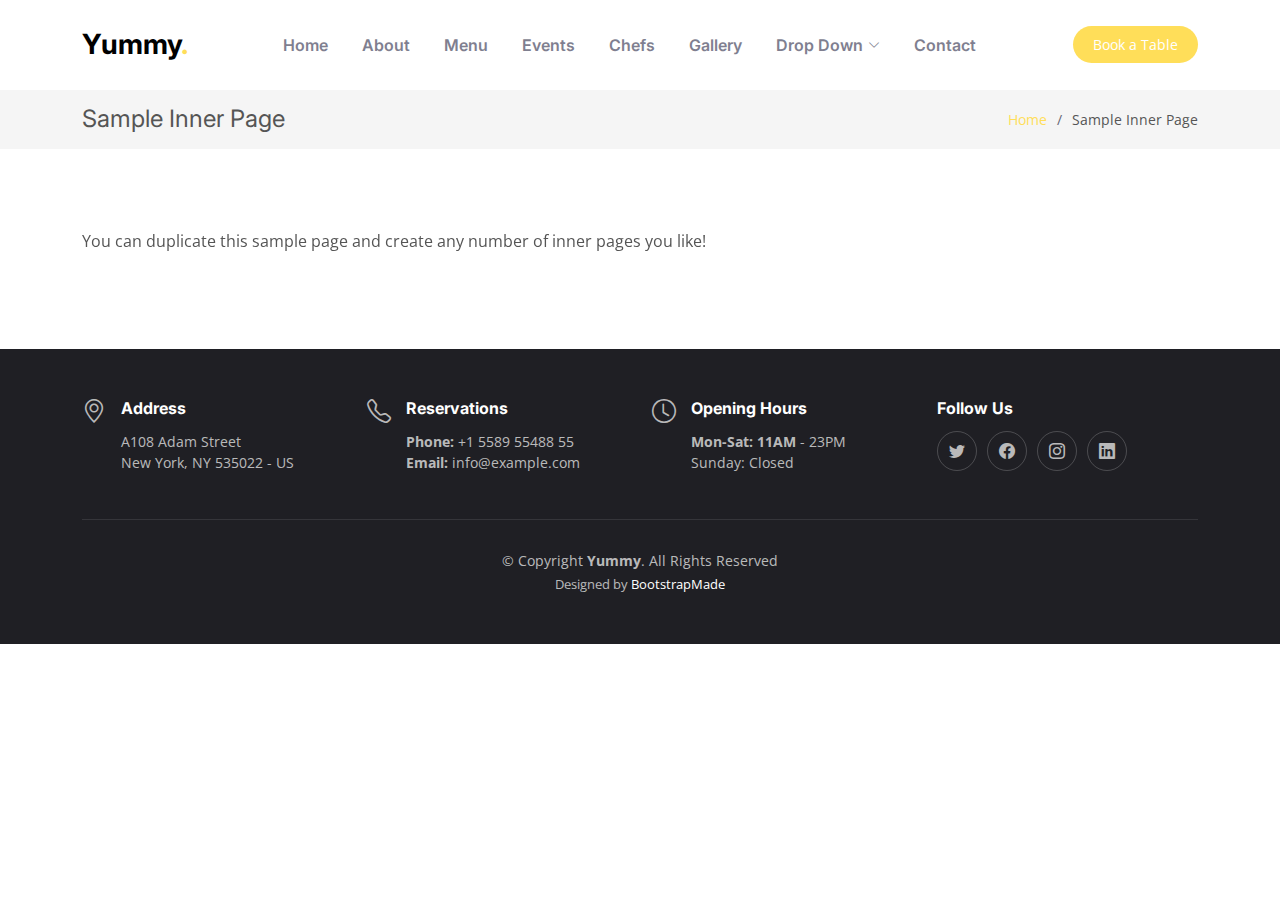
<file: sample-inner-page.html>
<!DOCTYPE html>
<html lang="en">

<head>
  <meta charset="utf-8">
  <meta content="width=device-width, initial-scale=1.0" name="viewport">

  <title>[Template] Sample Inner Page</title>
  <meta content="" name="description">
  <meta content="" name="keywords">

  <!-- Favicons -->
  <link href="assets/img/favicon.png" rel="icon">
  <link href="assets/img/apple-touch-icon.png" rel="apple-touch-icon">

  <!-- Google Fonts -->
  <link rel="preconnect" href="https://fonts.googleapis.com">
  <link rel="preconnect" href="https://fonts.gstatic.com" crossorigin>
  <link href="https://fonts.googleapis.com/css2?family=Open+Sans:ital,wght@0,300;0,400;0,500;0,600;0,700;1,300;1,400;1,600;1,700&family=Amatic+SC:ital,wght@0,300;0,400;0,500;0,600;0,700;1,300;1,400;1,500;1,600;1,700&family=Inter:ital,wght@0,300;0,400;0,500;0,600;0,700;1,300;1,400;1,500;1,600;1,700&display=swap" rel="stylesheet">

  <!-- Vendor CSS Files -->
  <link href="assets/vendor/bootstrap/css/bootstrap.min.css" rel="stylesheet">
  <link href="assets/vendor/bootstrap-icons/bootstrap-icons.css" rel="stylesheet">
  <link href="assets/vendor/aos/aos.css" rel="stylesheet">
  <link href="assets/vendor/glightbox/css/glightbox.min.css" rel="stylesheet">
  <link href="assets/vendor/swiper/swiper-bundle.min.css" rel="stylesheet">

  <!-- Template Main CSS File -->
  <link href="assets/css/main.css" rel="stylesheet">

  <!-- =======================================================
  * Template Name: Yummy
  * Updated: Mar 10 2023 with Bootstrap v5.2.3
  * Template URL: https://bootstrapmade.com/yummy-bootstrap-restaurant-website-template/
  * Author: BootstrapMade.com
  * License: https://bootstrapmade.com/license/
  ======================================================== -->
</head>

<body>

  <!-- ======= Header ======= -->
  <header id="header" class="header fixed-top d-flex align-items-center">
    <div class="container d-flex align-items-center justify-content-between">

      <a href="index.html" class="logo d-flex align-items-center me-auto me-lg-0">
        <!-- Uncomment the line below if you also wish to use an image logo -->
        <!-- <img src="assets/img/logo.png" alt=""> -->
        <h1>Yummy<span>.</span></h1>
      </a>

      <nav id="navbar" class="navbar">
        <ul>
          <li><a href="#hero">Home</a></li>
          <li><a href="#about">About</a></li>
          <li><a href="#menu">Menu</a></li>
          <li><a href="#events">Events</a></li>
          <li><a href="#chefs">Chefs</a></li>
          <li><a href="#gallery">Gallery</a></li>
          <li class="dropdown"><a href="#"><span>Drop Down</span> <i class="bi bi-chevron-down dropdown-indicator"></i></a>
            <ul>
              <li><a href="#">Drop Down 1</a></li>
              <li class="dropdown"><a href="#"><span>Deep Drop Down</span> <i class="bi bi-chevron-down dropdown-indicator"></i></a>
                <ul>
                  <li><a href="#">Deep Drop Down 1</a></li>
                  <li><a href="#">Deep Drop Down 2</a></li>
                  <li><a href="#">Deep Drop Down 3</a></li>
                  <li><a href="#">Deep Drop Down 4</a></li>
                  <li><a href="#">Deep Drop Down 5</a></li>
                </ul>
              </li>
              <li><a href="#">Drop Down 2</a></li>
              <li><a href="#">Drop Down 3</a></li>
              <li><a href="#">Drop Down 4</a></li>
            </ul>
          </li>
          <li><a href="#contact">Contact</a></li>
        </ul>
      </nav><!-- .navbar -->

      <a class="btn-book-a-table" href="#book-a-table">Book a Table</a>
      <i class="mobile-nav-toggle mobile-nav-show bi bi-list"></i>
      <i class="mobile-nav-toggle mobile-nav-hide d-none bi bi-x"></i>

    </div>
  </header><!-- End Header -->

  <main id="main">

    <!-- ======= Breadcrumbs ======= -->
    <div class="breadcrumbs">
      <div class="container">

        <div class="d-flex justify-content-between align-items-center">
          <h2>Sample Inner Page</h2>
          <ol>
            <li><a href="index.html">Home</a></li>
            <li>Sample Inner Page</li>
          </ol>
        </div>

      </div>
    </div><!-- End Breadcrumbs -->

    <section class="sample-page">
      <div class="container" data-aos="fade-up">

        <p>
          You can duplicate this sample page and create any number of inner pages you like!
        </p>

      </div>
    </section>

  </main><!-- End #main -->

  <!-- ======= Footer ======= -->
  <footer id="footer" class="footer">

    <div class="container">
      <div class="row gy-3">
        <div class="col-lg-3 col-md-6 d-flex">
          <i class="bi bi-geo-alt icon"></i>
          <div>
            <h4>Address</h4>
            <p>
              A108 Adam Street <br>
              New York, NY 535022 - US<br>
            </p>
          </div>

        </div>

        <div class="col-lg-3 col-md-6 footer-links d-flex">
          <i class="bi bi-telephone icon"></i>
          <div>
            <h4>Reservations</h4>
            <p>
              <strong>Phone:</strong> +1 5589 55488 55<br>
              <strong>Email:</strong> info@example.com<br>
            </p>
          </div>
        </div>

        <div class="col-lg-3 col-md-6 footer-links d-flex">
          <i class="bi bi-clock icon"></i>
          <div>
            <h4>Opening Hours</h4>
            <p>
              <strong>Mon-Sat: 11AM</strong> - 23PM<br>
              Sunday: Closed
            </p>
          </div>
        </div>

        <div class="col-lg-3 col-md-6 footer-links">
          <h4>Follow Us</h4>
          <div class="social-links d-flex">
            <a href="#" class="twitter"><i class="bi bi-twitter"></i></a>
            <a href="#" class="facebook"><i class="bi bi-facebook"></i></a>
            <a href="#" class="instagram"><i class="bi bi-instagram"></i></a>
            <a href="#" class="linkedin"><i class="bi bi-linkedin"></i></a>
          </div>
        </div>

      </div>
    </div>

    <div class="container">
      <div class="copyright">
        &copy; Copyright <strong><span>Yummy</span></strong>. All Rights Reserved
      </div>
      <div class="credits">
        <!-- All the links in the footer should remain intact. -->
        <!-- You can delete the links only if you purchased the pro version. -->
        <!-- Licensing information: https://bootstrapmade.com/license/ -->
        <!-- Purchase the pro version with working PHP/AJAX contact form: https://bootstrapmade.com/yummy-bootstrap-restaurant-website-template/ -->
        Designed by <a href="https://bootstrapmade.com/">BootstrapMade</a>
      </div>
    </div>

  </footer><!-- End Footer -->
  <!-- End Footer -->

  <a href="#" class="scroll-top d-flex align-items-center justify-content-center"><i class="bi bi-arrow-up-short"></i></a>

  <div id="preloader"></div>

  <!-- Vendor JS Files -->
  <script src="assets/vendor/bootstrap/js/bootstrap.bundle.min.js"></script>
  <script src="assets/vendor/aos/aos.js"></script>
  <script src="assets/vendor/glightbox/js/glightbox.min.js"></script>
  <script src="assets/vendor/purecounter/purecounter_vanilla.js"></script>
  <script src="assets/vendor/swiper/swiper-bundle.min.js"></script>
  <script src="assets/vendor/php-email-form/validate.js"></script>

  <!-- Template Main JS File -->
  <script src="assets/js/main.js"></script>

</body>

</html>
</file>
<file: assets/css/main.css>
/**

/* Fonts */
:root {
  --font-default: "Open Sans", system-ui, -apple-system, "Segoe UI", Roboto, "Helvetica Neue", Arial, "Noto Sans", "Liberation Sans", sans-serif, "Apple Color Emoji", "Segoe UI Emoji", "Segoe UI Symbol", "Noto Color Emoji";
  --font-primary: "Amatic SC", sans-serif;
  --font-secondary: "Inter", sans-serif;
}

/* Colors */
:root {
  --color-default: #555555;
  --color-primary: #ffde59;
  --color-secondary: #37373f;
}

/* Smooth scroll behavior */
:root {
  scroll-behavior: smooth;
}

/*--------------------------------------------------------------
# General
--------------------------------------------------------------*/
body {
  font-family: var(--font-default);
  color: var(--color-default);
}

a {
  color: var(--color-primary);
  text-decoration: none;
}

a:hover {
  color: #008037;
  text-decoration: none;
}

h1,
h2,
h3,
h4,
h5,
h6 {
  font-family: var(--font-secondary);
}

/*--------------------------------------------------------------
# Sections & Section Header
--------------------------------------------------------------*/
section {
  overflow: hidden;
  padding: 80px 0;
}

.section-bg {
  background-color: #eee;
}

.section-header {
  text-align: center;
  padding-bottom: 30px;
}

.section-header h2 {
  font-size: 13px;
  letter-spacing: 1px;
  font-weight: 400;
  margin: 0;
  padding: 0;
  color: #343434;
  text-transform: uppercase;
  font-family: var(--font-default);
}

.section-header p {
  margin: 0;
  font-size: 48px;
  font-weight: 400;
  font-family: var(--font-primary);
}

.section-header p span {
  color: var(--color-primary);
}

/*--------------------------------------------------------------
# Breadcrumbs
--------------------------------------------------------------*/
.breadcrumbs {
  padding: 15px 0;
  background: rgba(55, 55, 63, 0.05);
  margin-top: 90px;
}

@media (max-width: 575px) {
  .breadcrumbs {
    margin-top: 70px;
  }
}

.breadcrumbs h2 {
  font-size: 24px;
  font-weight: 400;
  margin: 0;
}

.breadcrumbs ol {
  display: flex;
  flex-wrap: wrap;
  list-style: none;
  padding: 0;
  margin: 0;
  font-size: 14px;
}

.breadcrumbs ol li+li {
  padding-left: 10px;
}

.breadcrumbs ol li+li::before {
  display: inline-block;
  padding-right: 10px;
  color: #676775;
  content: "/";
}

@media (max-width: 992px) {
  .breadcrumbs .d-flex {
    display: block !important;
  }

  .breadcrumbs h2 {
    margin-bottom: 10px;
  }

  .breadcrumbs ol {
    display: block;
  }

  .breadcrumbs ol li {
    display: inline-block;
  }
}

/*--------------------------------------------------------------
# Scroll top button
--------------------------------------------------------------*/
.scroll-top {
  position: fixed;
  visibility: hidden;
  opacity: 0;
  right: 15px;
  bottom: 15px;
  z-index: 99999;
  background: var(--color-primary);
  width: 44px;
  height: 44px;
  border-radius: 50px;
  transition: all 0.4s;
}

.scroll-top i {
  font-size: 24px;
  color: #fff;
  line-height: 0;
}

.scroll-top:hover {
  background: #ec2727;
  color: #fff;
}

.scroll-top.active {
  visibility: visible;
  opacity: 1;
}

/*--------------------------------------------------------------
# Preloader
--------------------------------------------------------------*/
#preloader {
  position: fixed;
  inset: 0;
  z-index: 9999;
  overflow: hidden;
  background: #fff;
  transition: all 0.6s ease-out;
  width: 100%;
  height: 100vh;
}

#preloader:before,
#preloader:after {
  content: "";
  position: absolute;
  border: 4px solid var(--color-primary);
  border-radius: 50%;
  animation: animate-preloader 2s cubic-bezier(0, 0.2, 0.8, 1) infinite;
}

#preloader:after {
  animation-delay: -0.5s;
}

@keyframes animate-preloader {
  0% {
    width: 10px;
    height: 10px;
    top: calc(50% - 5px);
    left: calc(50% - 5px);
    opacity: 1;
  }

  100% {
    width: 72px;
    height: 72px;
    top: calc(50% - 36px);
    left: calc(50% - 36px);
    opacity: 0;
  }
}

/*--------------------------------------------------------------
# Disable aos animation delay on mobile devices
--------------------------------------------------------------*/
@media screen and (max-width: 768px) {
  [data-aos-delay] {
    transition-delay: 0 !important;
  }
}

/*--------------------------------------------------------------
# Header
--------------------------------------------------------------*/
.header {
  background: #fff;
  transition: all 0.5s;
  z-index: 997;
  height: 90px;
  border-bottom: 1px solid #fff;
}

@media (max-width: 575px) {
  .header {
    height: 70px;
  }
}

.header.sticked {
  border-color: #fff;
  border-color: #eee;
}

.header .logo img {
  max-height: 40px;
  margin-right: 6px;
}

.header .logo h1 {
  font-size: 28px;
  font-weight: 700;
  color: #000;
  margin: 0;
  font-family: var(--font-secondary);
}

.header .logo h1 span {
  color: var(--color-primary);
}

.header .btn-book-a-table,
.header .btn-book-a-table:focus {
  font-size: 14px;
  color: #fff;
  background: var(--color-primary);
  padding: 8px 20px;
  margin-left: 30px;
  border-radius: 50px;
  transition: 0.3s;
}

.header .btn-book-a-table:hover,
.header .btn-book-a-table:focus:hover {
  color: #fff;
  background: rgba(206, 18, 18, 0.8);
}

section {
  scroll-margin-top: 90px;
}

/*--------------------------------------------------------------
# Desktop Navigation
--------------------------------------------------------------*/
@media (min-width: 1280px) {
  .navbar {
    padding: 0;
  }

  .navbar ul {
    margin: 0;
    padding: 0;
    display: flex;
    list-style: none;
    align-items: center;
  }

  .navbar li {
    position: relative;
  }

  .navbar>ul>li {
    white-space: nowrap;
    padding: 10px 0 10px 28px;
  }

  .navbar a,
  .navbar a:focus {
    display: flex;
    align-items: center;
    justify-content: space-between;
    padding: 0 3px;
    font-family: var(--font-secondary);
    font-size: 16px;
    font-weight: 600;
    color: #7f7f90;
    white-space: nowrap;
    transition: 0.3s;
    position: relative;
  }

  .navbar a i,
  .navbar a:focus i {
    font-size: 12px;
    line-height: 0;
    margin-left: 5px;
  }

  .navbar>ul>li>a:before {
    content: "";
    position: absolute;
    width: 100%;
    height: 2px;
    bottom: -6px;
    left: 0;
    background-color: var(--color-primary);
    visibility: hidden;
    width: 0px;
    transition: all 0.3s ease-in-out 0s;
  }

  .navbar a:hover:before,
  .navbar li:hover>a:before,
  .navbar .active:before {
    visibility: visible;
    width: 100%;
  }

  .navbar a:hover,
  .navbar .active,
  .navbar .active:focus,
  .navbar li:hover>a {
    color: #000;
  }

  .navbar .dropdown ul {
    display: block;
    position: absolute;
    left: 28px;
    top: calc(100% + 30px);
    margin: 0;
    padding: 10px 0;
    z-index: 99;
    opacity: 0;
    visibility: hidden;
    background: #fff;
    box-shadow: 0px 0px 30px rgba(127, 137, 161, 0.25);
    transition: 0.3s;
    border-radius: 4px;
  }

  .navbar .dropdown ul li {
    min-width: 200px;
  }

  .navbar .dropdown ul a {
    padding: 10px 20px;
    font-size: 15px;
    text-transform: none;
    font-weight: 600;
  }

  .navbar .dropdown ul a i {
    font-size: 12px;
  }

  .navbar .dropdown ul a:hover,
  .navbar .dropdown ul .active:hover,
  .navbar .dropdown ul li:hover>a {
    color: var(--color-primary);
  }

  .navbar .dropdown:hover>ul {
    opacity: 1;
    top: 100%;
    visibility: visible;
  }

  .navbar .dropdown .dropdown ul {
    top: 0;
    left: calc(100% - 30px);
    visibility: hidden;
  }

  .navbar .dropdown .dropdown:hover>ul {
    opacity: 1;
    top: 0;
    left: 100%;
    visibility: visible;
  }
}

@media (min-width: 1280px) and (max-width: 1366px) {
  .navbar .dropdown .dropdown ul {
    left: -90%;
  }

  .navbar .dropdown .dropdown:hover>ul {
    left: -100%;
  }
}

@media (min-width: 1280px) {

  .mobile-nav-show,
  .mobile-nav-hide {
    display: none;
  }
}

/*--------------------------------------------------------------
# Mobile Navigation
--------------------------------------------------------------*/
@media (max-width: 1279px) {
  .navbar {
    position: fixed;
    top: 0;
    right: -100%;
    width: 100%;
    max-width: 400px;
    border-left: 1px solid #666;
    bottom: 0;
    transition: 0.3s;
    z-index: 9997;
  }

  .navbar ul {
    position: absolute;
    inset: 0;
    padding: 50px 0 10px 0;
    margin: 0;
    background: rgba(255, 255, 255, 0.9);
    overflow-y: auto;
    transition: 0.3s;
    z-index: 9998;
  }

  .navbar a,
  .navbar a:focus {
    display: flex;
    align-items: center;
    justify-content: space-between;
    padding: 10px 20px;
    font-family: var(--font-secondary);
    border-bottom: 2px solid rgba(255, 255, 255, 0.8);
    font-size: 16px;
    font-weight: 600;
    color: #7f7f90;
    white-space: nowrap;
    transition: 0.3s;
  }

  .navbar a i,
  .navbar a:focus i {
    font-size: 12px;
    line-height: 0;
    margin-left: 5px;
  }

  .navbar a:hover,
  .navbar li:hover>a {
    color: #000;
  }

  .navbar .active,
  .navbar .active:focus {
    color: #000;
    border-color: var(--color-primary);
  }

  .navbar .dropdown ul,
  .navbar .dropdown .dropdown ul {
    position: static;
    display: none;
    padding: 10px 0;
    margin: 10px 20px;
    transition: all 0.5s ease-in-out;
    border: 1px solid #eee;
  }

  .navbar .dropdown>.dropdown-active,
  .navbar .dropdown .dropdown>.dropdown-active {
    display: block;
  }

  .mobile-nav-show {
    color: var(--color-secondary);
    font-size: 28px;
    cursor: pointer;
    line-height: 0;
    transition: 0.5s;
    z-index: 9999;
    margin: 0 10px 0 20px;
  }

  .mobile-nav-hide {
    color: var(--color-secondary);
    font-size: 32px;
    cursor: pointer;
    line-height: 0;
    transition: 0.5s;
    position: fixed;
    right: 20px;
    top: 20px;
    z-index: 9999;
  }

  .mobile-nav-active {
    overflow: hidden;
  }

  .mobile-nav-active .navbar {
    right: 0;
  }

  .mobile-nav-active .navbar:before {
    content: "";
    position: fixed;
    inset: 0;
    background: rgba(255, 255, 255, 0.8);
    z-index: 9996;
  }
}

/*--------------------------------------------------------------
# About Section
--------------------------------------------------------------*/
.about .about-img {
  min-height: 500px;
}

.about h3 {
  font-weight: 700;
  font-size: 36px;
  margin-bottom: 30px;
  font-family: var(--font-secondary);
}

.about .call-us {
  left: 10%;
  right: 10%;
  bottom: 10%;
  background-color: #fff;
  box-shadow: 0px 2px 25px rgba(0, 0, 0, 0.08);
  padding: 20px;
  text-align: center;
}

.about .call-us h4 {
  font-size: 24px;
  font-weight: 700;
  margin-bottom: 5px;
  font-family: var(--font-default);
}

.about .call-us p {
  font-size: 28px;
  font-weight: 700;
  color: var(--color-primary);
}

.about .content ul {
  list-style: none;
  padding: 0;
}

.about .content ul li {
  padding: 0 0 8px 26px;
  position: relative;
}

.about .content ul i {
  position: absolute;
  font-size: 20px;
  left: 0;
  top: -3px;
  color: var(--color-primary);
}

.about .content p:last-child {
  margin-bottom: 0;
}

.about .play-btn {
  width: 94px;
  height: 94px;
  background: radial-gradient(var(--color-primary) 50%, rgba(206, 18, 18, 0.4) 52%);
  border-radius: 50%;
  display: block;
  position: absolute;
  left: calc(50% - 47px);
  top: calc(50% - 47px);
  overflow: hidden;
}

.about .play-btn:before {
  content: "";
  position: absolute;
  width: 120px;
  height: 120px;
  animation-delay: 0s;
  animation: pulsate-btn 2s;
  animation-direction: forwards;
  animation-iteration-count: infinite;
  animation-timing-function: steps;
  opacity: 1;
  border-radius: 50%;
  border: 5px solid rgba(206, 18, 18, 0.7);
  top: -15%;
  left: -15%;
  background: rgba(198, 16, 0, 0);
}

.about .play-btn:after {
  content: "";
  position: absolute;
  left: 50%;
  top: 50%;
  transform: translateX(-40%) translateY(-50%);
  width: 0;
  height: 0;
  border-top: 10px solid transparent;
  border-bottom: 10px solid transparent;
  border-left: 15px solid #fff;
  z-index: 100;
  transition: all 400ms cubic-bezier(0.55, 0.055, 0.675, 0.19);
}

.about .play-btn:hover:before {
  content: "";
  position: absolute;
  left: 50%;
  top: 50%;
  transform: translateX(-40%) translateY(-50%);
  width: 0;
  height: 0;
  border: none;
  border-top: 10px solid transparent;
  border-bottom: 10px solid transparent;
  border-left: 15px solid #fff;
  z-index: 200;
  animation: none;
  border-radius: 0;
}

.about .play-btn:hover:after {
  border-left: 15px solid var(--color-primary);
  transform: scale(20);
}

@keyframes pulsate-btn {
  0% {
    transform: scale(0.6, 0.6);
    opacity: 1;
  }

  100% {
    transform: scale(1, 1);
    opacity: 0;
  }
}

/*--------------------------------------------------------------
# Why Us Section
--------------------------------------------------------------*/
.why-us .why-box {
  padding: 30px;
  background: var(--color-primary);
  color: #fff;
}

.why-us .why-box h3 {
  font-weight: 700;
  font-size: 34px;
  margin-bottom: 30px;
}

.why-us .why-box p {
  margin-bottom: 30px;
}

.why-us .why-box .more-btn {
  display: inline-block;
  background: rgba(255, 255, 255, 0.3);
  padding: 6px 30px 8px 30px;
  color: #fff;
  border-radius: 50px;
  transition: all ease-in-out 0.4s;
}

.why-us .why-box .more-btn i {
  font-size: 14px;
}

.why-us .why-box .more-btn:hover {
  color: var(--color-primary);
  background: #fff;
}

.why-us .icon-box {
  text-align: center;
  background: #fff;
  padding: 40px 30px;
  width: 100%;
  height: 100%;
  border: 1px solid rgba(55, 55, 63, 0.1);
  transition: 0.3s;
}

.why-us .icon-box i {
  color: var(--color-primary);
  margin-bottom: 30px;
  font-size: 32px;
  margin-bottom: 30px;
  background: rgba(206, 18, 18, 0.1);
  border-radius: 50px;
  display: flex;
  align-items: center;
  justify-content: center;
  width: 64px;
  height: 64px;
}

.why-us .icon-box h4 {
  font-size: 20px;
  font-weight: 400;
  margin: 0 0 30px 0;
  font-family: var(--font-secondary);
}

.why-us .icon-box p {
  font-size: 15px;
  color: #6c757d;
}

@media (min-width: 1200px) {
  .why-us .icon-box:hover {
    transform: scale(1.1);
  }
}

/*--------------------------------------------------------------
# Stats Counter Section
--------------------------------------------------------------*/
.stats-counter {
  background: linear-gradient(rgba(0, 0, 0, 0.5), rgba(0, 0, 0, 0.5)), url("../img/stats-bg.jpg") center center;
  background-size: cover;
  padding: 100px 0;
}

@media (min-width: 1365px) {
  .stats-counter {
    background-attachment: fixed;
  }
}

.stats-counter .stats-item {
  padding: 30px;
  width: 100%;
}

.stats-counter .stats-item span {
  font-size: 48px;
  display: block;
  color: #fff;
  font-weight: 700;
}

.stats-counter .stats-item p {
  padding: 0;
  margin: 0;
  font-family: var(--font-secondary);
  font-size: 16px;
  font-weight: 700;
  color: rgba(255, 255, 255, 0.6);
}

/*--------------------------------------------------------------
# Menu Section
--------------------------------------------------------------*/
.menu .nav-tabs {
  border: 0;
}

.menu .nav-link {
  margin: 0 10px;
  padding: 10px 5px;
  transition: 0.3s;
  color: var(--color-secondary);
  border-radius: 0;
  cursor: pointer;
  height: 100%;
  border: 0;
  border-bottom: 2px solid #b6b6bf;
}

@media (max-width: 575px) {
  .menu .nav-link {
    margin: auto;
    padding: 10px 0;
  }
}

.menu .nav-link i {
  padding-right: 15px;
  font-size: 48px;
}

.menu .nav-link h4 {
  font-size: 18px;
  font-weight: 400;
  margin: 0;
  font-family: var(--font-secondary);
}

@media (max-width: 575px) {
  .menu .nav-link h4 {
    font-size: 16px;
  }
}

.menu .nav-link:hover {
  color: var(--color-primary);
}

.menu .nav-link.active {
  color: var(--color-primary);
  border-color: var(--color-primary);
}

.menu .tab-content .tab-header {
  padding: 30px 0;
}

.menu .tab-content .tab-header p {
  font-size: 14px;
  text-transform: uppercase;
  color: #676775;
  margin-bottom: 0;
}

.menu .tab-content .tab-header h3 {
  font-size: 36px;
  font-weight: 600;
  color: var(--color-primary);
}

.menu .tab-content .menu-item {
  -moz-text-align-last: center;
  text-align-last: center;
  display: flex;
  flex-direction: column;
  align-items: center;
}

.menu .tab-content .menu-item .menu-img {
  padding: 0 60px;
  margin-bottom: 15px;
  width: 75%; /* or any other value you want */
  height: auto; /* to maintain aspect ratio */
  
}

.menu .tab-content .menu-item h4 {
  font-size: 22px;
  font-weight: 500;
  color: var(--color-secondary);
  font-family: var(--font-secondary);
  font-weight: 30px;
  margin-bottom: 5px;
}

.menu .tab-content .menu-item .ingredients {
  font-family: var(--font-secondary);
  color: #8d8d9b;
  margin-bottom: 5px;
}

.menu .tab-content .menu-item .price {
  font-size: 24px;
  font-weight: 700;
  color: var(--color-primary);
}

.centered-image {
  width: 25%; /* or any other value you want */
  height: auto; /* to maintain aspect ratio */
}

/*--------------------------------------------------------------
# Testimonials Section
--------------------------------------------------------------*/
.testimonials .section-header {
  margin-bottom: 40px;
}

.testimonials .testimonials-carousel,
.testimonials .testimonials-slider {
  overflow: hidden;
}

.testimonials .testimonial-item .testimonial-content {
  border-left: 3px solid var(--color-primary);
  padding-left: 30px;
}

.testimonials .testimonial-item .testimonial-img {
  border-radius: 50%;
  border: 4px solid #fff;
  margin: 0 auto;
}

.testimonials .testimonial-item h3 {
  font-size: 20px;
  font-weight: bold;
  margin: 10px 0 5px 0;
  color: var(--color-default);
  font-family: var(--font-secondary);
}

.testimonials .testimonial-item h4 {
  font-size: 14px;
  color: #6c757d;
  margin: 0 0 10px 0;
  font-family: var(--font-secondary);
}


.testimonials .testimonial-item .quote-icon-left,
.testimonials .testimonial-item .quote-icon-right {
  color: #f05656;
  font-size: 26px;
  line-height: 0;
}

.testimonials .testimonial-item .quote-icon-left {
  display: inline-block;
  left: -5px;
  position: relative;
}

.testimonials .testimonial-item .quote-icon-right {
  display: inline-block;
  right: -5px;
  position: relative;
  top: 10px;
  transform: scale(-1, -1);
}

.testimonials .testimonial-item p {
  font-style: italic;
}

.testimonials .swiper-pagination {
  margin-top: 40px;
  position: relative;
}

.testimonials .swiper-pagination .swiper-pagination-bullet {
  width: 12px;
  height: 12px;
  background-color: #d1d1d7;
  opacity: 1;
}

.testimonials .swiper-pagination .swiper-pagination-bullet-active {
  background-color: var(--color-primary);
}

/*--------------------------------------------------------------
# Events Section
--------------------------------------------------------------*/
.events .container-fluid {
  padding: 0;
}

.events .event-item {
  background-size: cover;
  background-position: cente;
  min-height: 600px;
  padding: 30px;
}

@media (max-width: 575px) {
  .events .event-item {
    min-height: 500px;
  }
}

.events .event-item:before {
  content: "";
  background: rgba(0, 0, 0, 0.6);
  position: absolute;
  inset: 0;
}

.events .event-item h3 {
  font-size: 24px;
  font-weight: 700;
  margin-bottom: 5px;
  color: #fff;
  position: relative;
}

.events .event-item .price {
  color: #fff;
  border-bottom: 2px solid var(--color-primary);
  font-size: 32px;
  font-weight: 700;
  margin-bottom: 15px;
  position: relative;
}

.events .event-item .description {
  margin-bottom: 0;
  color: rgba(255, 255, 255, 0.9);
  position: relative;
}

@media (min-width: 1200px) {
  .events .swiper-slide-active+.swiper-slide {
    border-left: 1px solid rgba(255, 255, 255, 0.5);
    border-right: 1px solid rgba(255, 255, 255, 0.5);
    z-index: 1;
  }
}

.events .swiper-pagination {
  margin-top: 20px;
  position: relative;
}

.events .swiper-pagination .swiper-pagination-bullet {
  width: 10px;
  height: 10px;
  background-color: #d1d1d7;
  opacity: 1;
}

.events .swiper-pagination .swiper-pagination-bullet-active {
  background-color: var(--color-primary);
}

/*--------------------------------------------------------------
# Chefs Section
--------------------------------------------------------------*/
.chefs .chef-member {
  overflow: hidden;
  text-align: center;
  border-radius: 5px;
  background: #fff;
  box-shadow: 0px 0 30px rgba(55, 55, 63, 0.08);
  transition: 0.3s;
}

.chefs .chef-member .member-img {
  position: relative;
  overflow: hidden;
}

.chefs .chef-member .member-img:after {
  position: absolute;
  content: "";
  left: 0;
  bottom: 0;
  height: 100%;
  width: 100%;
  background: url(../img/team-shape.svg) no-repeat center bottom;
  background-size: contain;
  z-index: 1;
}

.chefs .chef-member .social {
  position: absolute;
  right: -100%;
  top: 30px;
  opacity: 0;
  border-radius: 4px;
  transition: 0.5s;
  background: rgba(255, 255, 255, 0.3);
  z-index: 2;
}

.chefs .chef-member .social a {
  transition: color 0.3s;
  color: rgba(55, 55, 63, 0.4);
  margin: 15px 12px;
  display: block;
  line-height: 0;
  text-align: center;
}

.chefs .chef-member .social a:hover {
  color: rgba(55, 55, 63, 0.9);
}

.chefs .chef-member .social i {
  font-size: 18px;
}

.chefs .chef-member .member-info {
  padding: 10px 15px 20px 15px;
}

.chefs .chef-member .member-info h4 {
  font-weight: 700;
  margin-bottom: 5px;
  font-size: 20px;
  color: var(--color-secondary);
}

.chefs .chef-member .member-info span {
  display: block;
  font-size: 14px;
  font-weight: 400;
  color: rgba(33, 37, 41, 0.4);
}

.chefs .chef-member .member-info p {
  font-style: italic;
  font-size: 14px;
  padding-top: 15px;
  line-height: 26px;
  color: rgba(33, 37, 41, 0.7);
}

.chefs .chef-member:hover {
  transform: scale(1.08);
  box-shadow: 0px 0 30px rgba(55, 55, 63, 0.15);
}

.chefs .chef-member:hover .social {
  right: 8px;
  opacity: 1;
}

/*--------------------------------------------------------------
# Book A Table Section
--------------------------------------------------------------*/
.book-a-table .reservation-img {
  min-height: 500px;
  background-size: cover;
  background-position: center;
}

.book-a-table .reservation-form-bg {
  background: rgba(55, 55, 63, 0.04);
}

.book-a-table .php-email-form {
  padding: 40px;
}

@media (max-width: 575px) {
  .book-a-table .php-email-form {
    padding: 20px;
  }
}

.book-a-table .php-email-form h3 {
  font-size: 14px;
  font-weight: 700;
  text-transform: uppercase;
  letter-spacing: 1px;
}

.book-a-table .php-email-form h4 {
  font-size: 14px;
  font-weight: 700;
  text-transform: uppercase;
  letter-spacing: 1px;
  margin: 20px 0 0 0;
}

.book-a-table .php-email-form p {
  font-size: 14px;
  margin-bottom: 20px;
}

.book-a-table .php-email-form .error-message {
  display: none;
  color: #fff;
  background: #df1529;
  text-align: left;
  padding: 15px;
  margin-bottom: 24px;
  font-weight: 600;
}

.book-a-table .php-email-form .sent-message {
  display: none;
  color: #fff;
  background: #059652;
  text-align: center;
  padding: 15px;
  margin-bottom: 24px;
  font-weight: 600;
}

.book-a-table .php-email-form .loading {
  display: none;
  background: #fff;
  text-align: center;
  padding: 15px;
  margin-bottom: 24px;
}

.book-a-table .php-email-form .loading:before {
  content: "";
  display: inline-block;
  border-radius: 50%;
  width: 24px;
  height: 24px;
  margin: 0 10px -6px 0;
  border: 3px solid #059652;
  border-top-color: #fff;
  animation: animate-loading 1s linear infinite;
}

.book-a-table .php-email-form input,
.book-a-table .php-email-form textarea {
  border-radius: 0;
  box-shadow: none;
  font-size: 14px;
  border-radius: 0;
}

.book-a-table .php-email-form input:focus,
.book-a-table .php-email-form textarea:focus {
  border-color: var(--color-primary);
}

.book-a-table .php-email-form input {
  padding: 12px 15px;
}

.book-a-table .php-email-form textarea {
  padding: 12px 15px;
}

.book-a-table .php-email-form button[type=submit] {
  background: var(--color-primary);
  border: 0;
  padding: 14px 60px;
  color: #fff;
  transition: 0.4s;
  border-radius: 50px;
}

.book-a-table .php-email-form button[type=submit]:hover {
  background: #ec2727;
}

@keyframes animate-loading {
  0% {
    transform: rotate(0deg);
  }

  100% {
    transform: rotate(360deg);
  }
}

/*--------------------------------------------------------------
# Gallery Section
--------------------------------------------------------------*/
.gallery {
  overflow: hidden;
}

.gallery .swiper-pagination {
  margin-top: 20px;
  position: relative;
}

.gallery .swiper-pagination .swiper-pagination-bullet {
  width: 12px;
  height: 12px;
  background-color: #d1d1d7;
  opacity: 1;
}

.gallery .swiper-pagination .swiper-pagination-bullet-active {
  background-color: var(--color-primary);
}

.gallery .swiper-slide-active {
  text-align: center;
}

@media (min-width: 992px) {
  .gallery .swiper-wrapper {
    padding: 40px 0;
  }

  .gallery .swiper-slide-active {
    padding: 4px;
    background: #fff;
    z-index: 1;
    transform: scale(1.2);
  }
}

/*--------------------------------------------------------------
# Contact Section
--------------------------------------------------------------*/
.contact .info-item {
  background: #f4f4f4;
  padding: 30px;
  height: 100%;
}

.contact .info-item .icon {
  display: flex;
  align-items: center;
  justify-content: center;
  width: 56px;
  height: 56px;
  font-size: 24px;
  line-height: 0;
  color: #fff;
  background: var(--color-primary);
  border-radius: 50%;
  margin-right: 15px;
}

.contact .info-item h3 {
  font-size: 20px;
  color: #6c757d;
  font-weight: 700;
  margin: 0 0 5px 0;
}

.contact .info-item p {
  padding: 0;
  margin: 0;
  line-height: 24px;
  font-size: 14px;
}

.contact .info-item .social-links a {
  font-size: 24px;
  display: inline-block;
  color: rgba(55, 55, 63, 0.7);
  line-height: 1;
  margin: 4px 6px 0 0;
  transition: 0.3s;
}

.contact .info-item .social-links a:hover {
  color: var(--color-primary);
}

.contact .php-email-form {
  width: 100%;
  margin-top: 30px;
  background: #fff;
  box-shadow: 0 0 30px rgba(0, 0, 0, 0.08);
}

.contact .php-email-form .form-group {
  padding-bottom: 20px;
}

.contact .php-email-form .error-message {
  display: none;
  color: #fff;
  background: #df1529;
  text-align: left;
  padding: 15px;
  font-weight: 600;
}

.contact .php-email-form .error-message br+br {
  margin-top: 25px;
}

.contact .php-email-form .sent-message {
  display: none;
  color: #fff;
  background: #059652;
  text-align: center;
  padding: 15px;
  font-weight: 600;
}

.contact .php-email-form .loading {
  display: none;
  background: #fff;
  text-align: center;
  padding: 15px;
}

.contact .php-email-form .loading:before {
  content: "";
  display: inline-block;
  border-radius: 50%;
  width: 24px;
  height: 24px;
  margin: 0 10px -6px 0;
  border: 3px solid #059652;
  border-top-color: #fff;
  animation: animate-loading 1s linear infinite;
}

.contact .php-email-form input,
.contact .php-email-form textarea {
  border-radius: 0;
  box-shadow: none;
  font-size: 14px;
}

.contact .php-email-form input:focus,
.contact .php-email-form textarea:focus {
  border-color: var(--color-primary);
}

.contact .php-email-form input {
  height: 48px;
}

.contact .php-email-form textarea {
  padding: 10px 12px;
}

.contact .php-email-form button[type=submit] {
  background: var(--color-primary);
  border: 0;
  padding: 12px 40px;
  color: #fff;
  transition: 0.4s;
  border-radius: 50px;
}

.contact .php-email-form button[type=submit]:hover {
  background: #ec2727;
}

@keyframes animate-loading {
  0% {
    transform: rotate(0deg);
  }

  100% {
    transform: rotate(360deg);
  }
}

/*--------------------------------------------------------------
# Hero Section
--------------------------------------------------------------*/
.hero {
  width: 100%;
  background-size: cover;
  position: relative;
  min-height: 60vh;
  padding: 160px 0 60px 0;
}

.hero h2 {
  font-size: 64px;
  font-weight: 700;
  margin-bottom: 20px;
  color: var(--color-secondary);
  font-family: var(--font-primary);
}

.hero h2 span {
  color: var(--color-primary);
}

.hero p {
  color: #4f4f5a;
  font-weight: 400;
  margin-bottom: 30px;
}

.hero .btn-book-a-table {
  font-weight: 500;
  font-size: 14px;
  letter-spacing: 1px;
  display: inline-block;
  padding: 12px 36px;
  border-radius: 50px;
  transition: 0.5s;
  color: #fff;
  background: var(--color-primary);
  box-shadow: 0 8px 28px rgba(206, 18, 18, 0.2);
}

.hero .btn-book-a-table:hover {
  background: rgba(206, 18, 18, 0.8);
  box-shadow: 0 8px 28px rgba(206, 18, 18, 0.45);
}

.hero .btn-watch-video {
  font-size: 16px;
  transition: 0.5s;
  margin-left: 25px;
  color: var(--font-secondary);
  font-weight: 600;
}

.hero .btn-watch-video i {
  color: var(--color-primary);
  font-size: 32px;
  transition: 0.3s;
  line-height: 0;
  margin-right: 8px;
}

.hero .btn-watch-video:hover {
  color: var(--color-primary);
}

.hero .btn-watch-video:hover i {
  color: rgba(206, 18, 18, 0.8);
}

@media (max-width: 640px) {
  .hero h2 {
    font-size: 36px;
  }

  .hero .btn-get-started,
  .hero .btn-watch-video {
    font-size: 14px;
  }
}

/*--------------------------------------------------------------
# Footer
--------------------------------------------------------------*/
.footer {
  font-size: 14px;
  background-color: #1f1f24;
  padding: 50px 0;
  color: rgba(255, 255, 255, 0.7);
}

.footer .icon {
  margin-right: 15px;
  font-size: 24px;
  line-height: 0;
}

.footer h4 {
  font-size: 16px;
  font-weight: bold;
  position: relative;
  padding-bottom: 5px;
  color: #fff;
}

.footer .footer-links {
  margin-bottom: 30px;
}

.footer .footer-links ul {
  list-style: none;
  padding: 0;
  margin: 0;
}

.footer .footer-links ul li {
  padding: 10px 0;
  display: flex;
  align-items: center;
}

.footer .footer-links ul li:first-child {
  padding-top: 0;
}

.footer .footer-links ul a {
  color: rgba(255, 255, 255, 0.6);
  transition: 0.3s;
  display: inline-block;
  line-height: 1;
}

.footer .footer-links ul a:hover {
  color: #fff;
}

.footer .social-links a {
  display: flex;
  align-items: center;
  justify-content: center;
  width: 40px;
  height: 40px;
  border-radius: 50%;
  border: 1px solid rgba(255, 255, 255, 0.2);
  font-size: 16px;
  color: rgba(255, 255, 255, 0.7);
  margin-right: 10px;
  transition: 0.3s;
}

.footer .social-links a:hover {
  color: #fff;
  border-color: #fff;
}

.footer .copyright {
  text-align: center;
  padding-top: 30px;
  border-top: 1px solid rgba(255, 255, 255, 0.1);
}

.footer .credits {
  padding-top: 4px;
  text-align: center;
  font-size: 13px;
}

.footer .credits a {
  color: #fff;
}


.NEEFLogo {
  width: 50%;
  height: 50%;
  margin: 0 auto;
}



    /*--------------------------------------------------------------
# Schedule Section
--------------------------------------------------------------*/
#schedule {
  padding: 60px 0 60px 0;
  background-color:  #eeeeee;
}

#schedule .nav-tabs {
  text-align: center;
  margin: auto;
  display: block;
  border-bottom: 0;
  margin-bottom: 40px;
}

#schedule .nav-tabs li {
  display: inline-block;
  margin-bottom: 0;
}

#schedule .nav-tabs a {
  border: none;
  border-radius: 30px;
  font-weight: 600;
  background-color: #7f7f90;
  color: #fff;
  padding: 10px 100px;
}

@media (max-width: 991px) {
  #schedule .nav-tabs a {
    padding: 8px 60px;
  }
}

@media (max-width: 767px) {
  #schedule .nav-tabs a {
    padding: 10px 60px;
  }
}

@media (max-width: 480px) {
  #schedule .nav-tabs a {
    padding: 8px 30px;
  }
}

#schedule .nav-tabs a.active {
  background-color: var(--color-primary);
  color: #fff;
}

#schedule .sub-heading {
  text-align: center;
  font-size: 18px;
  font-style: italic;
  margin: 0 auto 30px auto;
}

@media (min-width: 991px) {
  #schedule .sub-heading {
    width: auto;
  }
}

#schedule .tab-pane {
  transition: ease-in-out 0.2s;
}

#schedule .schedule-item {
  border-bottom: 1px solid #cad4f6;
  padding-top: 15px;
  padding-bottom: 15px;
  transition: background-color ease-in-out 0.3s;
}

#schedule .schedule-item:hover {
  background-color: #fff;
}

#schedule .schedule-item time {
  padding-bottom: 5px;
  display: inline-block;
}

#schedule .schedule-item .speaker {
  width: 60px;
  height: 60px;
  overflow: hidden;
  border-radius: 50%;
  float: left;
  margin: 0 10px 10px 0;
}

#schedule .schedule-item .speaker img {
  height: 100%;
  transform: translateX(-50%);
  margin-left: 50%;
  transition: all ease-in-out 0.3s;
}

#schedule .schedule-item h4 {
  font-size: 18px;
  font-weight: 600;
  margin-bottom: 5px;
}

#schedule .schedule-item h4 span {
  font-style: italic;
  color: #f08138;
  font-weight: normal;
  font-size: 16px;
}

#schedule .schedule-item p {
  font-style: italic;
  color: #f08138;
  margin-bottom: 0;
}
</file>
